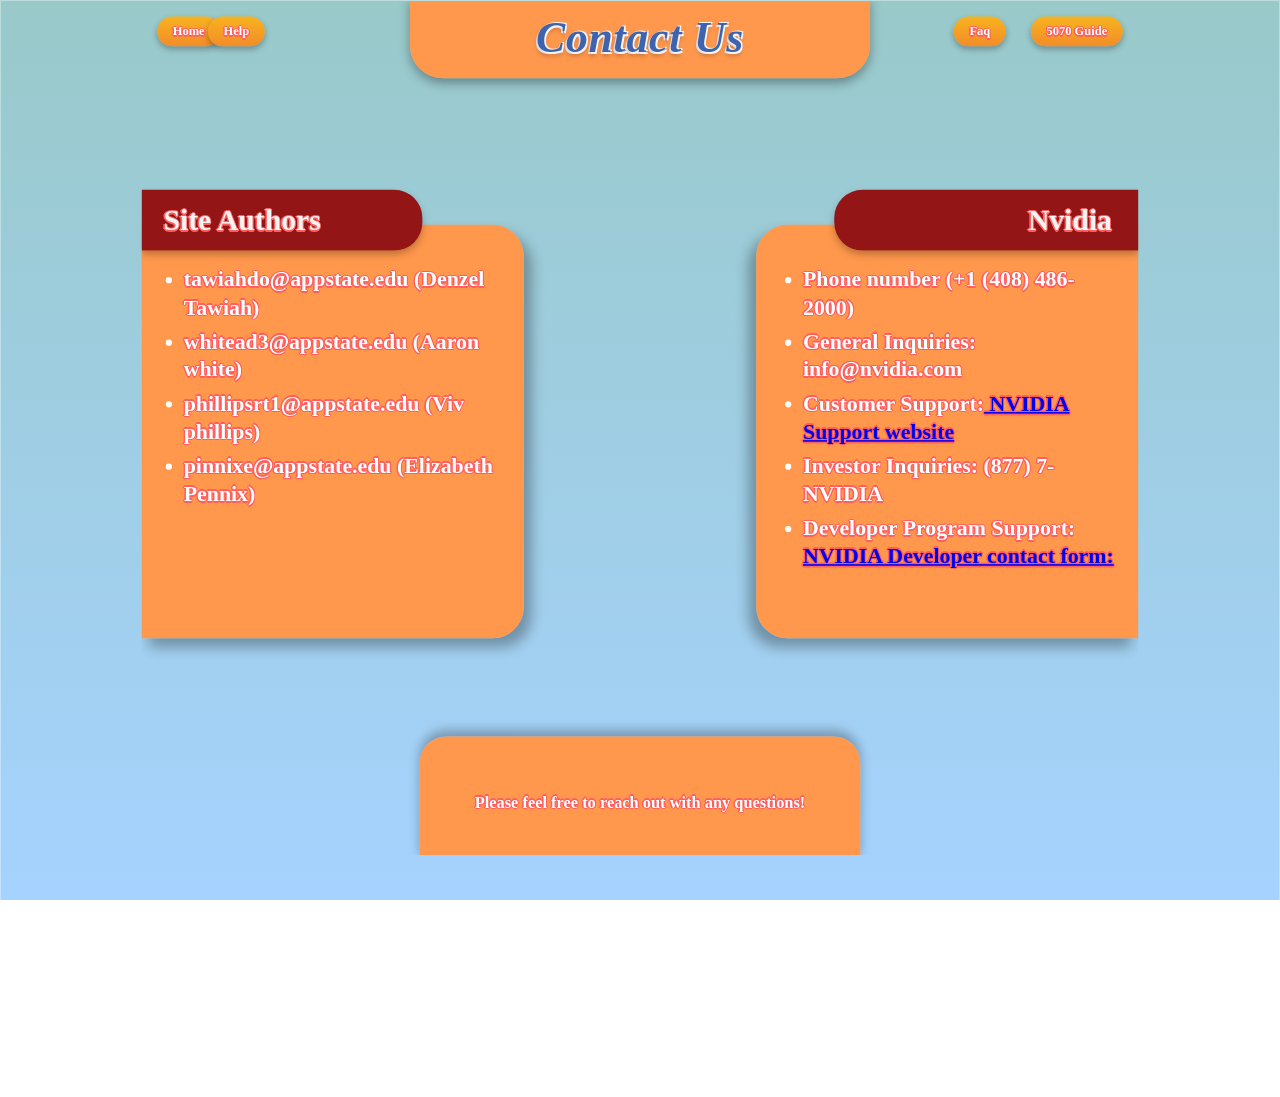
<file: contact.html>
<!DOCTYPE html>
<html lang="en">
    <head>
        <meta charset="UTF-8"/>
        <meta name="viewport" content="width=device-width, initial-scale=1.0"/>
        <title>Contact Us</title>
        <style>
            /* trying to get to match the browser the user is using*/
            *{
                box-sizing: border-box;
                margin: 0;
                padding: 0;
            }

            body
            /* make the actual web page and set its parameters */
            {
                font-family:Georgia, "Times New Roman", serif;
                min-height: 100vh;
                display: flex;
                justify-content: center;
                align-items: center;
                text-shadow:1px 0 #ff5e5e, -2px 0 #ff5e5e, 0 2px #ff5e5e, 0 -2px #ff5e5e,
             1px 1px #ff5e5e, -1px -1px #ff5e5e, 1px -1px #ff5e5e, -1px 1px #ff5e5e;
	

                /* NEW: full background image */
                background:
                linear-gradient(rgba(0,120,120,0.4), rgba(30,144,255,0.4)),
                url("https://www.hallmarknameplate.com/wp-content/uploads/2018/12/AdobeStock_4381957.jpeg");

                background-size: cover;
                background-position: center;
                background-repeat: no-repeat;
                background-attachment: fixed;

                border: 1px solid rgba( 255, 255, 255, 0.35);
            }

            /* color in that webpage and make the coordinate plane*/
            .poster
            {
                position: relative;
                width: 1333px;
                height: 1095px;

                /* REMOVED gradient, now transparent */
                background: transparent;

                overflow: hidden;
            }
            .nav-btn
            {
                position: absolute;
                top:20px;
                padding: 10px 20px;
                background: linear-gradient( to bottom, #f8b320, #f28c28);
                color: white;
                font-weight: 700;
                text-decoration: none;
                border-radius: 20px;
                box-shadow: 0 4px 8px rgba(0,0,0,0.3);
                z-index: 5;
                transition: 0.2s;

            }
            .nav-btn:hover
            {
                transform: scale(1.08);
                background: linear-gradient( to bottom, #ffb347, #ff8c00 );
            }
            .left-btn
            {
                left: 20px;
            }
            .right-btn
            {
                right: 20px;
            }
            
            .right-btn3
            {
                right: 20px;
            }
            .right-btn4
            {
                right: 170px;
            }
            .right-btn5
            {
                right: 1120px;
            }



            .top-title
            /* title page poster and styling of it :)*/
            {
                position:absolute;
                top: -6px;
                left: 50%;
                transform: translateX(-50%);
                width: 590px;
                height: 105px;
                border-radius: 0 0 42px 42px;
                background: linear-gradient( to bottom, #FF974C,#FF974C);
                display: flex;
                justify-content: center;
                align-items: center;
                box-shadow: 0 6px 14px rgba(0,0,0,0.35);
                z-index: 3;
            }

            .top-title h1
            /* sets the text styling for title box*/
            {
                font-size: 56px;
                line-height: 1;
                color: #3F63AD;
                font-style: italic;
                font-weight: 800;
                letter-spacing: 1px;
                text-shadow:
                0 0 0 #edebf4,
                2px 2px 0 #f5f5f9,
               -2px  2px 0 #dedee1,
                2px -2px 0 #f3f2f6,
                0 5px 6px rgba(0,0,0,0.25);
            }

            .section-label 
             /* creates label for both yellow headers on page */
            {
                position: absolute;
                width: 360px;
                height:78px;
                background: linear-gradient(to bottom, #931515, #931515);
                border-radius: 0 36px 36px 0;
                box-shadow: 0 5px 10px  rgba(0,0,0,0.25);
                display: flex;
                align-items: center;
                padding: 0 28px;
                z-index:3;
                
	
            }

            .section-label.right
             /* lettering and style for right side label */
            {
                right: 0;
                width: 390px;
                top: 242px;
                justify-content: flex-end;
                border-radius: 36px 0 0 36px;
                padding-right: 34px;
                text-shadow:1px 0 #ff5e5e, -2px 0 #ff5e5e, 0 2px #ff5e5e, 0 -2px #ff5e5e,
             1px 1px #ff5e5e, -1px -1px #ff5e5e, 1px -1px #ff5e5e, -1px 1px #ff5e5e;
	
            }

            .section-label.left
             /* positioning for left*/
            {
                left: 0;
                top: 242px;
                
            }

            .section-label h2
             /* text styling inside section labels */
            {
                font-size: 38px;
                color: #f4f4f4;
                font-weight: 700;
                text-shadow:
                1px 1px 0 #444,
               -1px 1px 0 #444,
                1px -1px 0 #444,
               -1px -1px 0 #444,
               0 3px 3px rgba(0,0,0,0.2);
               text-shadow:1px 0 #ff5e5e, -2px 0 #ff5e5e, 0 2px #ff5e5e, 0 -2px #ff5e5e,
             1px 1px #ff5e5e, -1px -1px #ff5e5e, 1px -1px #ff5e5e, -1px 1px #ff5e5e;
            }

            .card
             /* syling for red cards, still needs a bit of work to make pretty*/
            {
                position: absolute;
                background: linear-gradient(135deg,#FF974C, #FF974C 55%, #FF974C 100%);
                border-radius: 0 40px 40px 0;
                box-shadow: 10px 12px 16px rgba(0,0,0,0.3);
                color:#fff;
                z-index: 2;
                
            }

            .card.right
             /* right card positon */
            {
                right:0;
                border-radius: 40px 0 0 40px;
                box-shadow: -10px 12px 16px rgba(0,0,0,0.3);
                top: 287px;
                width: 490px;
                min-height: 530px;
                padding: 44px 28px 28px 34px;
            }

            .card.left
             /* left card postion*/
            {
                left:0;
                top: 287px;
                width: 490px;
                min-height: 530px;
                padding: 44px 34px 28px 28px;
            }

            .card ul
             /* list spacing inside cards */
            {
                list-style: disc;
                padding-left: 26px;
            }

            .card li
             /* card text style*/
            {
                font-size: 28px;
                line-height: 1.28;
                margin: 8px 0;
                font-weight: 700;
                text-shadow: 
                1px 1px 0 #444,
               -1px 1px 0 #444,
                1px -1px 0 #444,
               -1px -1px 0 #444,
               0 3px 3px rgba(0,0,0,0.35);
               text-shadow:1px 0 #ff5e5e, -2px 0 #ff5e5e, 0 2px #ff5e5e, 0 -2px #ff5e5e,
             1px 1px #ff5e5e, -1px -1px #ff5e5e, 1px -1px #ff5e5e, -1px 1px #ff5e5e;
	
            }

            .bottom-card
             /* bottom info box, took 3 human souls to implement*/
            {
                position: absolute;
                left: 50%;
                transform:  translateX(-50%);
                bottom: -8px;
                width: 565px;
                height: 160px;
                background: linear-gradient(135deg,#FF974C,#FF974C 55%, #FF974C 100%);
                border-radius: 34px 34px 0 0;
                box-shadow:0 -8px 14px rgba(0,0,0,0.28);
                display: flex;
                justify-content: center;
                align-items: center;
                padding: 18px 28px 10px;
            }
            
            .bottom-card p
             /* text inside bottom card */
            {
                max-width: 470px;
                text-align: center;
                font-size: 21px;
                line-height: 1.65;
                font-weight: 700;
                color: #fff;
            }
            
            @media (max-width:1400px)
             /* an attempt to scale down things on smaller screens, dosent really work to well */
            {
                body
                {
                    overflow: auto;
                }
                .poster
                {
                    transform-origin:top center;
                    transform:scale(0.78);
                }
            }
             /* all wrappers and banners etc*/
        </style>
    </head>

    <body>
        <div class="poster">
            <a href = "https://denzelta.github.io/Grand-Guide-2-Graphics/" class="nav-btn left-btn">Home</a>
            <a href = "https://denzelta.github.io/Grand-Guide-2-Graphics/userGuide.html" class="nav-btn right-btn3"> 5070 Guide</a>
            <a href = "https://denzelta.github.io/Grand-Guide-2-Graphics/faq%20(final).html" class="nav-btn right-btn4">Faq</a>
            <a href = "https://denzelta.github.io/Grand-Guide-2-Graphics/troubleshooting.html" class= "nav-btn right-btn5">Help</a>
            <div class="top-title">
                <h1>Contact Us</h1>
            </div>

            <div class="section-label left">
                <h2> Site Authors </h2>
            </div>

            <div class="card left">
                <ul>
                    <li> tawiahdo@appstate.edu (Denzel Tawiah)</li>
                    <li> whitead3@appstate.edu (Aaron white)</li>
                    <li> phillipsrt1@appstate.edu       (Viv phillips)</li>
                    <li> pinnixe@appstate.edu (Elizabeth Pennix)</li>
                </ul>
            </div>

            <div class="section-label right">
                <h2> Nvidia </h2>
            </div>

            <div class="card right">
                <ul>
                    <li> Phone number (+1 (408) 486-2000) </li>
                    <li> General Inquiries: info@nvidia.com</li>
                    <li> Customer Support:<a href="https://www.nvidia.com/en-us/support/ "target ="_blank"> NVIDIA Support website </a></li>
                    <li> Investor Inquiries: (877) 7-NVIDIA </li>  
                    <li> Developer Program Support:<a href="https://developer.nvidia.com/contact"target ="_blank"> NVIDIA Developer contact form: </a></li>  
                </ul>
            </div>

            <div class="bottom-card">
                <p>
                    Please feel free to reach out with any questions!
                </p>
            </div>
        </div>
    </body>
</html>
</file>
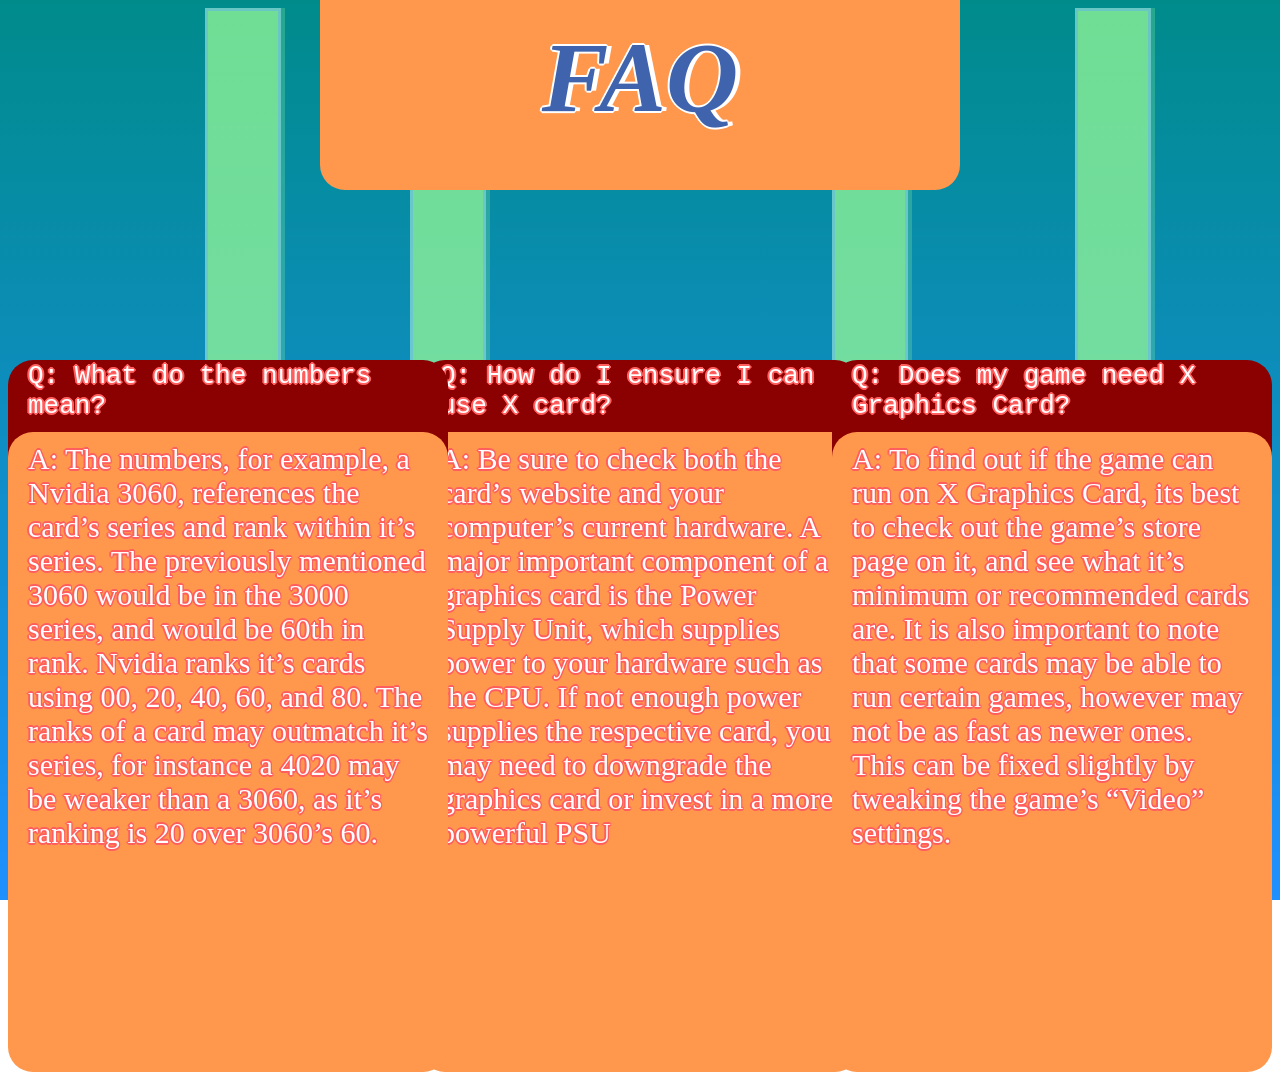
<file: faq (1).html>
<!DOCTYPE html>
<html>
<head>
	<meta name="viewport" content="width=device-width, initial-scale=1.0">
</head>
<style>
html {
	background: linear-gradient(to bottom, darkcyan, DodgerBlue);
	width: 100%;
	min-height: 100vh;
	margin: 0;
	padding: 0;
	background-attachment: fixed; 

}



.bck
{
	width:auto;
}
.p
{
	width: 70px;
	height: 100vh;
	border-style: solid;
	border-color:lightskyblue;
	position: absolute;
	background-image: url("https://www.hallmarknameplate.com/wp-content/uploads/2018/12/AdobeStock_4381957.jpeg");
	background-color: palegreen;
	background-blend-mode: multiply;
	opacity: .65;

}
.g
{
	width: 80px;
	height: 100vh;
	background: linear-gradient(to bottom, palegreen, lightgreen);
	position: absolute;
	opacity: .25;

}

#p1
{
	left:16%;
}

#p2
{
	left:32%;
}
#p3
{
	left:65%;
}
#p4
{
	left:84%;
}

.headingBox
{
	border-radius: 25px;
	padding: 20px;
	height: 250px;
	width: 600px;
	background-color:rgb(255, 151, 76);
	position:absolute;
	top: -100px;
	z-index:1;
}

.qBox
{
	border-radius: 25px;
	padding: 20px;
	height: 100px;
	width: 400px;
	background-color:darkred;
	position:absolute;
	top: 40%;
	z-index:1;
}

.aBox
{
	border-radius: 25px;
	padding: 20px;
	height: 600px;
	width: 400px;
	background-color:rgb(255, 151, 76);
	position:absolute;
	top: 48%;
	z-index:1;
}

.aStyle
{
	font-family:'Times New Roman', serif;
	font-size:30px;
	color:white;
	position: relative;
	top: -40px;
	text-shadow:1px 0 #ff5e5e, -2px 0 #ff5e5e, 0 2px #ff5e5e, 0 -2px #ff5e5e,
             1px 1px #ff5e5e, -1px -1px #ff5e5e, 1px -1px #ff5e5e, -1px 1px #ff5e5e;
	


}
.qStyle
{
	font-family:'Courier New', monospace;
	font-size:26px;
	color:white;
	position: relative;
	top: -45px;
	text-shadow:2px 0 #ff5e5e, -2px 0 #ff5e5e, 0 2px #ff5e5e, 0 -2px #ff5e5e,
             1px 1px #ff5e5e, -1px -1px #ff5e5e, 1px -1px #ff5e5e, -1px 1px #ff5e5e;
	
}

.headStyle
{
	font-family:'Garmond';
	font-size:100px;
	position:relative;
	font-weight:bold;
	font-style: italic;
	text-align: center;
	color:rgb(63, 99, 173);
	text-shadow:5px 0 #fff, -2px 0 #fff, 0 2px #fff, 0 -2px #fff,
               1px 1px #fff, -1px -1px #fff, 1px -1px #fff, -1px 1px #fff;

}

.mid
{
	display: flex;
	allign-items: center;
	justify-content: center;
	
}


.right
{

	display:flex;
	allign-items: right;
	justify-content: right;
	
}

</style>
</head>




<body>

<div class=bck> 
	<div class=mid>
		<div class=headingBox>
			<p class="headStyle">FAQ</p>
		</div>
		<div class=qBox>
			<p class="qStyle">Q: How do I ensure I can use
X card?</p> 
		</div>
		<div class="aBox">
			<p class="aStyle">A: Be sure to check both the card’s website and your computer’s current hardware. A major important component of a graphics card is the Power Supply Unit, which supplies power to your hardware such as the CPU. If not enough power supplies the respective card, you may need to downgrade the graphics card or invest in a more powerful PSU</p>
		</div>
	</div>

	<div class=left>
		<div class=qBox>
			<p class="qStyle">Q: What do the numbers mean?</p> 
		</div>
		<div class="aBox">
			<p class="aStyle">A: The numbers, for example, a Nvidia 3060, references the card’s series and rank within it’s series. The previously mentioned 3060 would be in the 3000 series, and would be 60th in rank. Nvidia ranks it’s cards using 00, 20, 40, 60, and 80. The ranks of a card may outmatch it’s series, for instance a 4020 may be weaker than a 3060, as it’s ranking is 20 over 3060’s 60.</p>
		</div>
	</div>

	<div class=right>
		<div class=qBox>
			<p class="qStyle">Q: Does my game need X Graphics Card?</p> 
		</div>
		<div class="aBox">
			<p class="aStyle">A: To find out if the game can run on X Graphics Card, its best to check out the game’s store page on it, and see what it’s minimum or recommended cards are. It is also important to note that some cards may be able to run certain games, however may not be as fast as newer ones. This can be fixed slightly by tweaking the game’s “Video” settings. </p>
		</div>



	<div>
		<div class=p id=p1></div>
		<div class=p id=p2></div>
		<div class=p id=p3></div>
		<div class=p id=p4></div>

		<div class=g id=p1></div>
		<div class=g id=p2></div>
		<div class=g id=p3></div>
		<div class=g id=p4></div>
	</div>
</div>



</body>

</html>
</file>
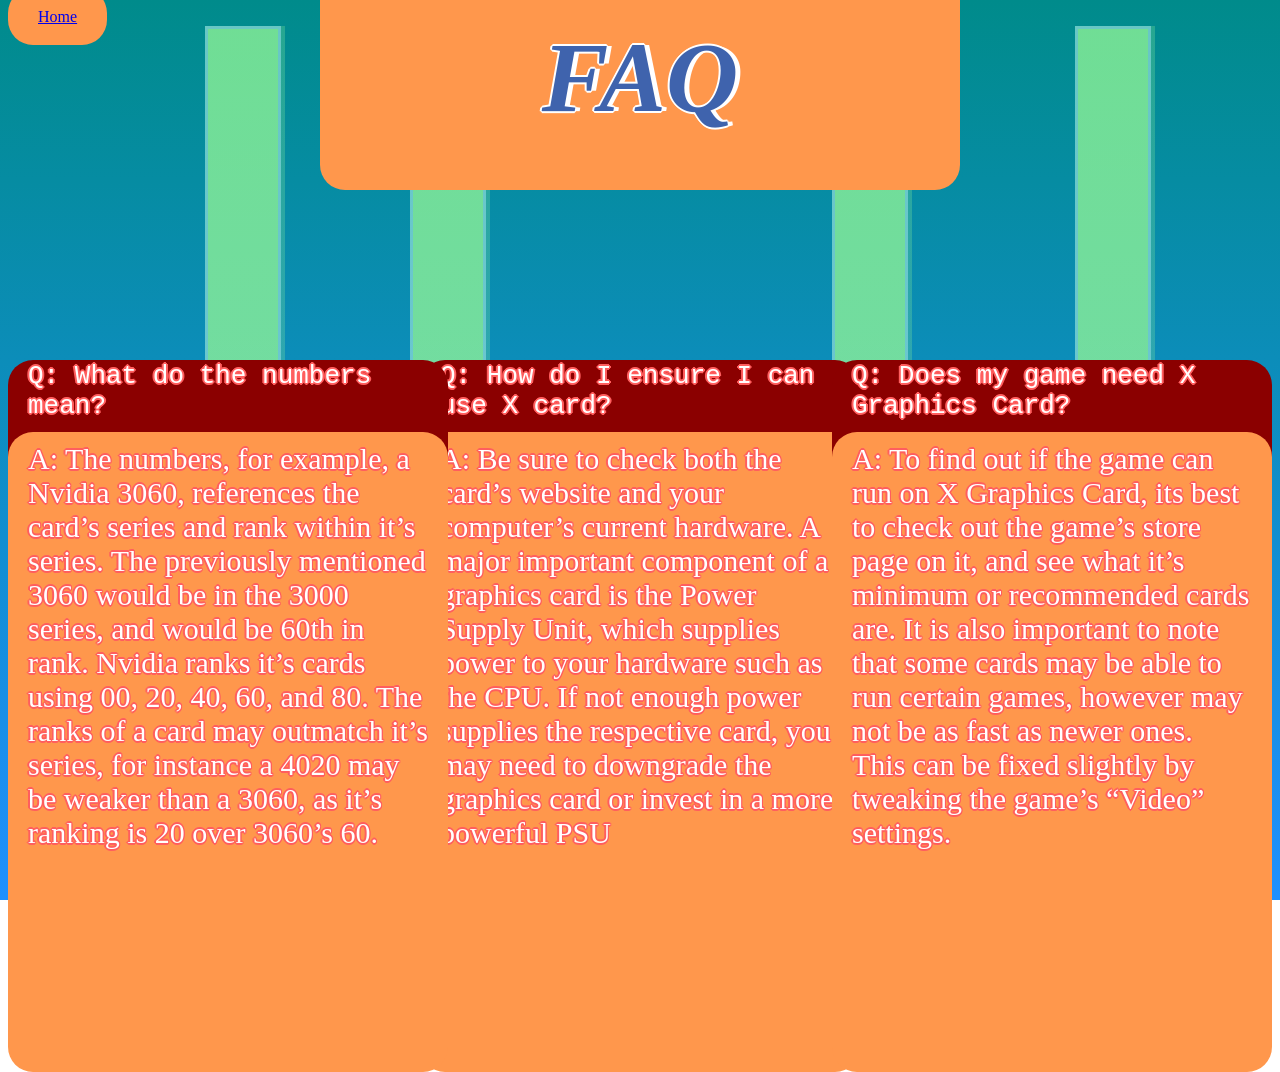
<file: faq (final).html>
<!DOCTYPE html>
<html>
<head>
	<meta name="viewport" content="width=device-width, initial-scale=1.0">
</head>
<style>
html {
	background: linear-gradient(to bottom, darkcyan, DodgerBlue);
	width: 100%;
	min-height: 100vh;
	margin: 0;
	padding: 0;
	background-attachment: fixed; 

}



.bck
{
	width:auto;
}
.p
{
	width: 70px;
	height: 100vh;
	border-style: solid;
	border-color:lightskyblue;
	position: absolute;
	background-image: url("https://www.hallmarknameplate.com/wp-content/uploads/2018/12/AdobeStock_4381957.jpeg");
	background-color: palegreen;
	background-blend-mode: multiply;
	opacity: .65;

}
.g
{
	width: 80px;
	height: 100vh;
	background: linear-gradient(to bottom, palegreen, lightgreen);
	position: absolute;
	opacity: .25;

}

#p1
{
	left:16%;
}

#p2
{
	left:32%;
}
#p3
{
	left:65%;
}
#p4
{
	left:84%;
}

.headingBox
{
	border-radius: 25px;
	padding: 20px;
	height: 250px;
	width: 600px;
	background-color:rgb(255, 151, 76);
	position:absolute;
	top: -100px;
	z-index:1;
}

.nav-btn
{
	position: abosolute;
	top:20px;
	padding:20px 30px;
	background-color:rgb(255, 151, 76);
	border-radius: 25px;
}

.qBox
{
	border-radius: 25px;
	padding: 20px;
	height: 100px;
	width: 400px;
	background-color:darkred;
	position:absolute;
	top: 40%;
	z-index:1;
}

.aBox
{
	border-radius: 25px;
	padding: 20px;
	height: 600px;
	width: 400px;
	background-color:rgb(255, 151, 76);
	position:absolute;
	top: 48%;
	z-index:1;
}

.aStyle
{
	font-family:'Times New Roman', serif;
	font-size:30px;
	color:white;
	position: relative;
	top: -40px;
	text-shadow:1px 0 #ff5e5e, -2px 0 #ff5e5e, 0 2px #ff5e5e, 0 -2px #ff5e5e,
             1px 1px #ff5e5e, -1px -1px #ff5e5e, 1px -1px #ff5e5e, -1px 1px #ff5e5e;
	


}
.qStyle
{
	font-family:'Courier New', monospace;
	font-size:26px;
	color:white;
	position: relative;
	top: -45px;
	text-shadow:2px 0 #ff5e5e, -2px 0 #ff5e5e, 0 2px #ff5e5e, 0 -2px #ff5e5e,
             1px 1px #ff5e5e, -1px -1px #ff5e5e, 1px -1px #ff5e5e, -1px 1px #ff5e5e;
	
}

.headStyle
{
	font-family:'Garmond';
	font-size:100px;
	position:relative;
	font-weight:bold;
	font-style: italic;
	text-align: center;
	color:rgb(63, 99, 173);
	text-shadow:5px 0 #fff, -2px 0 #fff, 0 2px #fff, 0 -2px #fff,
               1px 1px #fff, -1px -1px #fff, 1px -1px #fff, -1px 1px #fff;

}

.mid
{
	display: flex;
	allign-items: center;
	justify-content: center;
	
}


.right
{

	display:flex;
	allign-items: right;
	justify-content: right;
	
}

</style>
</head>




<body>

<div class=bck> 
	<a href = "https://denzelta.github.io/Grand-Guide-2-Graphics/" class="nav-btn left-btn">Home</a>
	<div class=mid>
		<div class=headingBox>
			<p class="headStyle">FAQ</p>
		</div>
		<div class=qBox>
			<p class="qStyle">Q: How do I ensure I can use
X card?</p> 
		</div>
		<div class="aBox">
			<p class="aStyle">A: Be sure to check both the card’s website and your computer’s current hardware. A major important component of a graphics card is the Power Supply Unit, which supplies power to your hardware such as the CPU. If not enough power supplies the respective card, you may need to downgrade the graphics card or invest in a more powerful PSU</p>
		</div>
	</div>

	<div class=left>
		<div class=qBox>
			<p class="qStyle">Q: What do the numbers mean?</p> 
		</div>
		<div class="aBox">
			<p class="aStyle">A: The numbers, for example, a Nvidia 3060, references the card’s series and rank within it’s series. The previously mentioned 3060 would be in the 3000 series, and would be 60th in rank. Nvidia ranks it’s cards using 00, 20, 40, 60, and 80. The ranks of a card may outmatch it’s series, for instance a 4020 may be weaker than a 3060, as it’s ranking is 20 over 3060’s 60.</p>
		</div>
	</div>

	<div class=right>
		<div class=qBox>
			<p class="qStyle">Q: Does my game need X Graphics Card?</p> 
		</div>
		<div class="aBox">
			<p class="aStyle">A: To find out if the game can run on X Graphics Card, its best to check out the game’s store page on it, and see what it’s minimum or recommended cards are. It is also important to note that some cards may be able to run certain games, however may not be as fast as newer ones. This can be fixed slightly by tweaking the game’s “Video” settings. </p>
		</div>



	<div>
		<div class=p id=p1></div>
		<div class=p id=p2></div>
		<div class=p id=p3></div>
		<div class=p id=p4></div>

		<div class=g id=p1></div>
		<div class=g id=p2></div>
		<div class=g id=p3></div>
		<div class=g id=p4></div>
	</div>
</div>



</body>

</html>
</file>
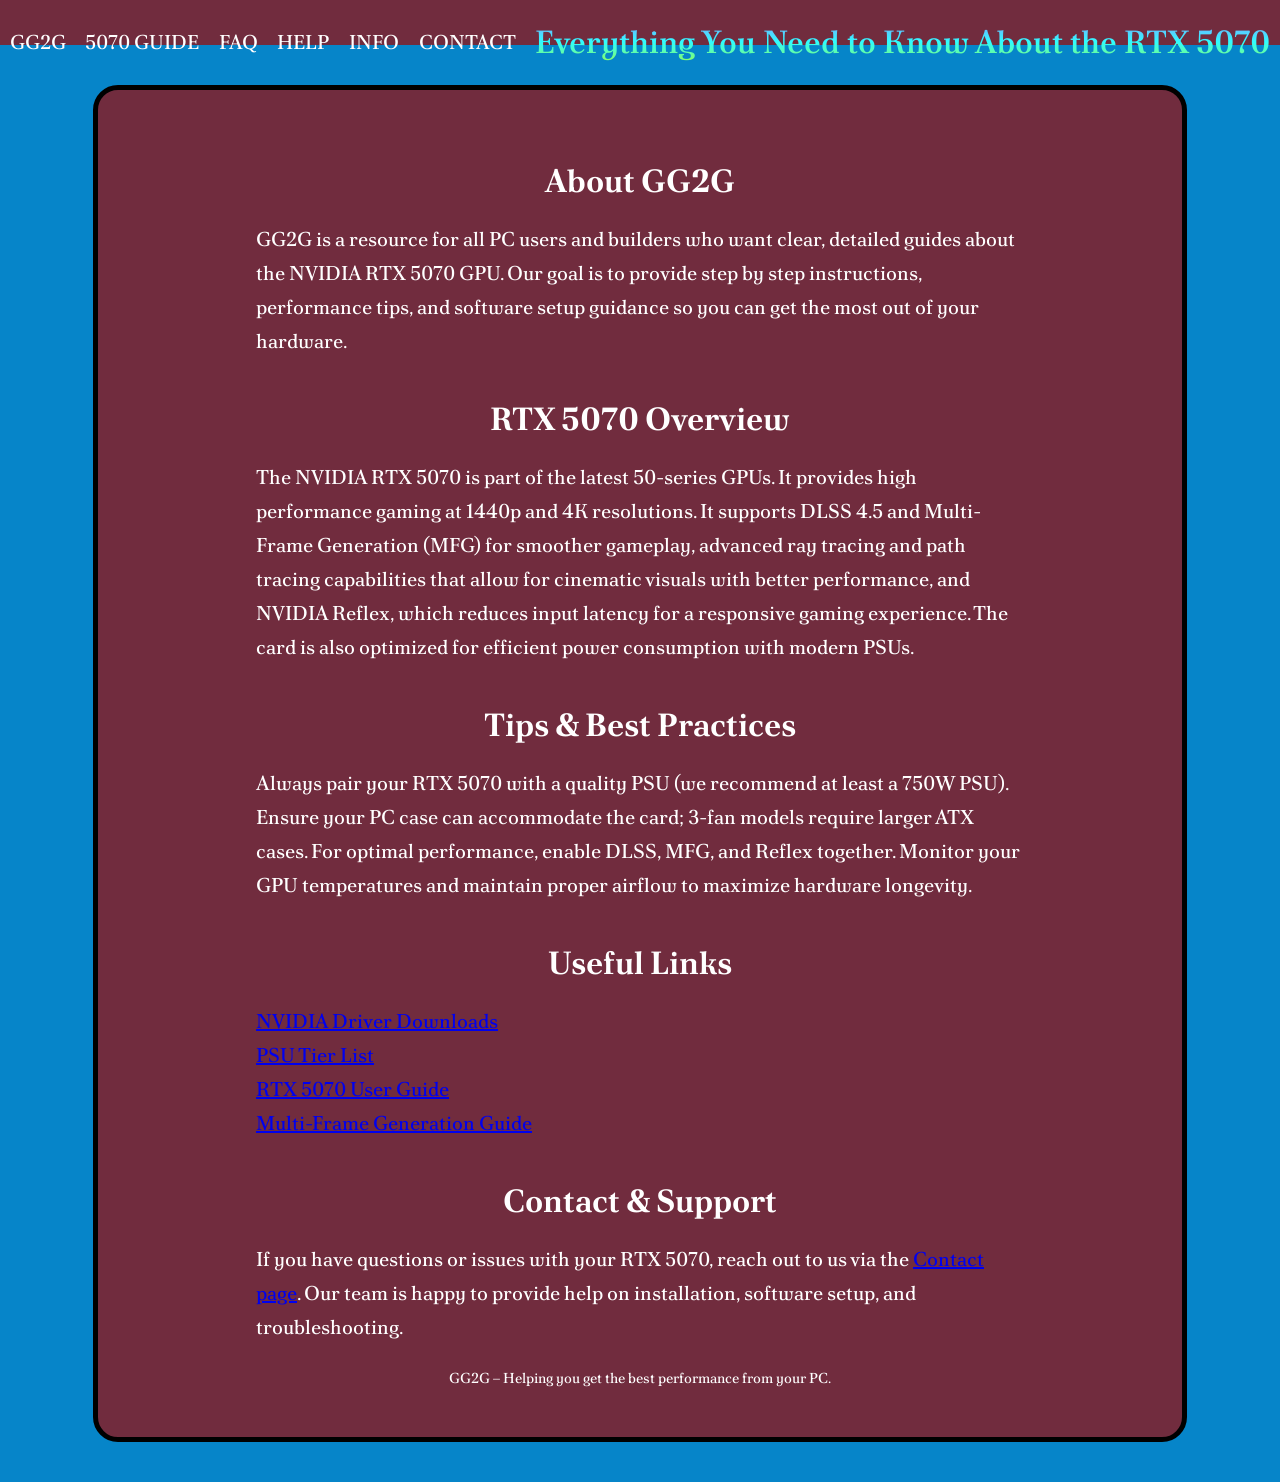
<file: info.html>
<!DOCTYPE html>
<html lang="en-US">

<head>
  <title>G2GG - Info</title>
  <meta charset="UTF-8">
  <meta name="viewport" content="width=device-width, initial-scale=1.0">
  <meta name="description" content="RTX 5070 Info Page">

  <!-- Fonts -->
  <link rel="preconnect" href="https://fonts.googleapis.com">
  <link rel="preconnect" href="https://fonts.gstatic.com" crossorigin>
  <link href="https://fonts.googleapis.com/css2?family=Lora&display=swap" rel="stylesheet">
  <link href="https://fonts.googleapis.com/css2?family=Poltawski+Nowy&display=swap" rel="stylesheet">

  <link href="guideStyle.css" rel="stylesheet" />
</head>

<body>

<!-- Header / Navigation -->
<div class="menu">
  <a class="menuPage" href="index.html">GG2G</a>
  <a class="menuPage" href="userGuide.html">5070 GUIDE</a>
  <a class="menuPage" href="faq%20(final).html">FAQ</a>
  <a class="menuPage" href="troubleshooting.html">HELP</a>
  <a class="curPage" href="info.html">INFO</a>
  <a class="menuPage" href="contact.html">CONTACT</a>

  <h1 class="desc">Everything You Need to Know About the RTX 5070</h1>
</div>

<!-- Main Content -->
<div class="article">

  <!-- About the Site -->
  <h2 class="Title">About GG2G</h2>
  <p class="text">
    GG2G is a resource for all PC users and builders who want clear, detailed guides about the NVIDIA RTX 5070 GPU. Our goal is to provide step by step instructions, performance tips, and software setup guidance so you can get the most out of your hardware.
  </p>

  <!-- RTX 5070 Overview -->
  <h2 class="Title">RTX 5070 Overview</h2>
  <p class="text">
    The NVIDIA RTX 5070 is part of the latest 50-series GPUs. It provides high performance gaming at 1440p and 4K resolutions. It supports DLSS 4.5 and Multi-Frame Generation (MFG) for smoother gameplay, advanced ray tracing and path tracing capabilities that allow for cinematic visuals with better performance, and NVIDIA Reflex, which reduces input latency for a responsive gaming experience. The card is also optimized for efficient power consumption with modern PSUs.
  </p>

  <!-- Tips & Best Practices -->
  <h2 class="Title">Tips & Best Practices</h2>
  <p class="text">
    Always pair your RTX 5070 with a quality PSU (we recommend at least a 750W PSU). Ensure your PC case can accommodate the card; 3-fan models require larger ATX cases. For optimal performance, enable DLSS, MFG, and Reflex together. Monitor your GPU temperatures and maintain proper airflow to maximize hardware longevity.
  </p>

  <!-- Useful Links -->
  <h2 class="Title">Useful Links</h2>
  <p class="text">
    <a href="https://www.nvidia.com/en-us/drivers/" target="_blank">NVIDIA Driver Downloads</a>
    <br>
    <a href="https://docs.google.com/spreadsheets/d/1akCHL7Vhzk_EhrpIGkz8zTEvYfLDcaSpZRB6Xt6JWkc/edit?gid=1719706335#gid=1719706335" target="_blank">PSU Tier List</a>
    <br>
     <a href="userGuide.html">RTX 5070 User Guide</a>
    <br>
    <a href="software pages/mfg.html">Multi-Frame Generation Guide</a>
  </p>

  <!-- Contact & Support -->
  <h2 class="Title">Contact & Support</h2>
  <p class="text">
    If you have questions or issues with your RTX 5070, reach out to us via the <a href="contact.html">Contact page</a>. Our team is happy to provide help on installation, software setup, and troubleshooting.
  </p>

  <p class="caption">
    GG2G – Helping you get the best performance from your PC.
  </p>

</div>

</body>
</html>
</file>
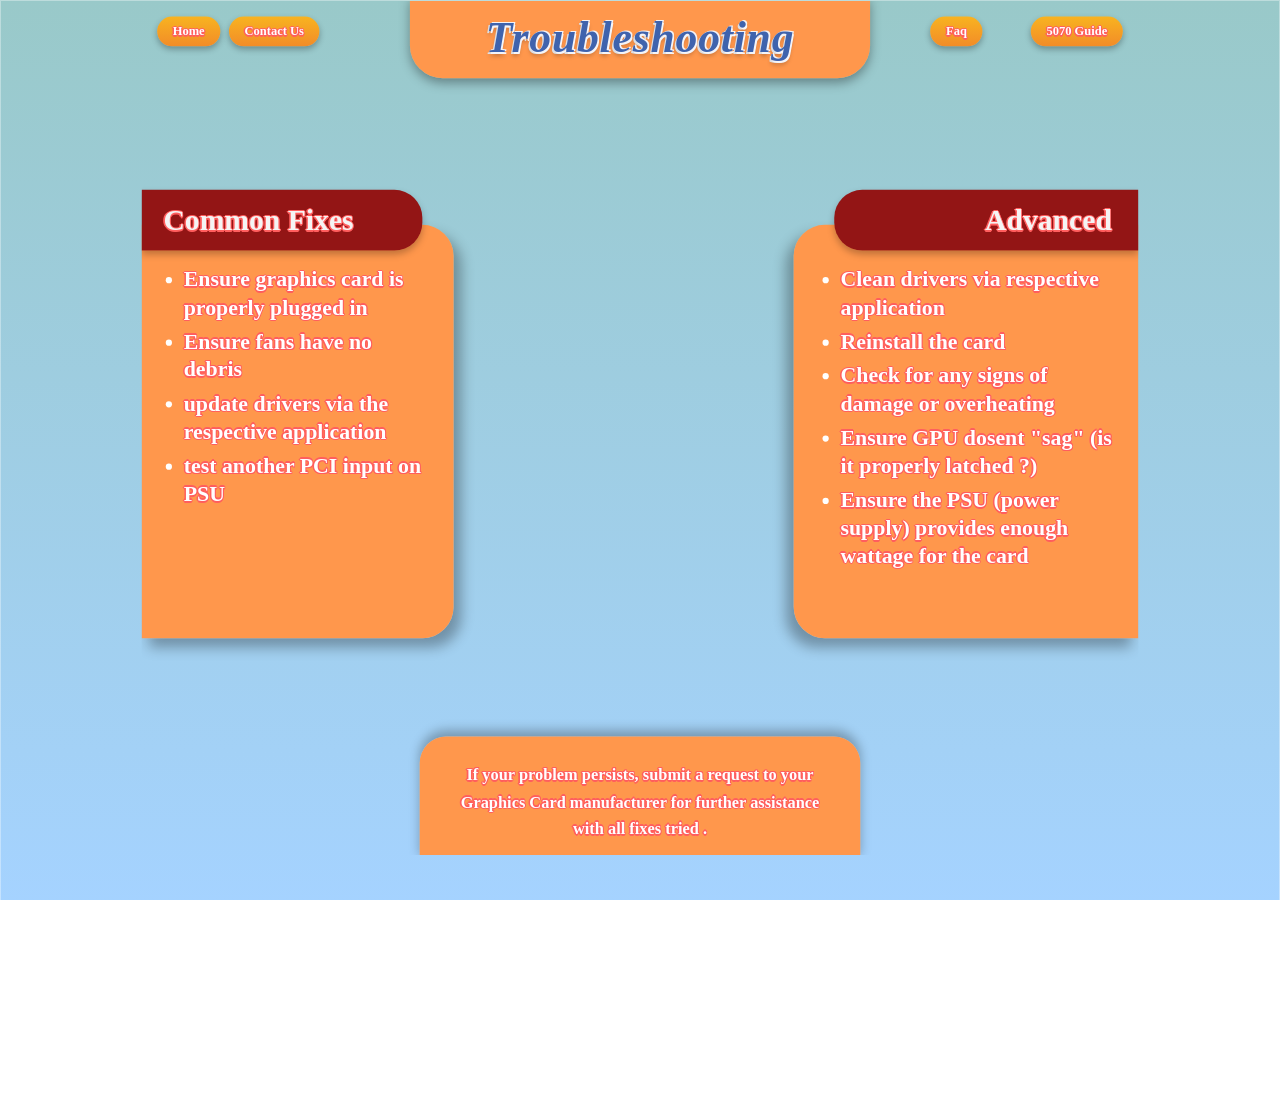
<file: troubleshooting.html>
<!DOCTYPE html>
<html lang="en">
    <head>
        <meta charset="UTF-8"/>
        <meta name="viewport" content="width=device-width, initial-scale=1.0"/>
        <title>Troubleshooting</title>
        <style>
            /* trying to get to match the browser the user is using*/
            *{
                box-sizing: border-box;
                margin: 0;
                padding: 0;
            }

            body
            /* make the actual web page and set its parameters */
            {
                font-family:Georgia, "Times New Roman", serif;
                min-height: 100vh;
                display: flex;
                justify-content: center;
                align-items: center;
                text-shadow:1px 0 #ff5e5e, -2px 0 #ff5e5e, 0 2px #ff5e5e, 0 -2px #ff5e5e,
             1px 1px #ff5e5e, -1px -1px #ff5e5e, 1px -1px #ff5e5e, -1px 1px #ff5e5e;
	

                /* NEW: full background image */
                background:
                linear-gradient(rgba(0,120,120,0.4), rgba(30,144,255,0.4)),
                url("https://www.hallmarknameplate.com/wp-content/uploads/2018/12/AdobeStock_4381957.jpeg");

                background-size: cover;
                background-position: center;
                background-repeat: no-repeat;
                background-attachment: fixed;

                border: 1px solid rgba( 255, 255, 255, 0.35);
            }

            /* color in that webpage and make the coordinate plane*/
            .poster
            {
                position: relative;
                width: 1333px;
                height: 1095px;

                /* REMOVED gradient, now transparent */
                background: transparent;

                overflow: hidden;
            }
            .nav-btn
            {
                position: absolute;
                top:20px;
                padding: 10px 20px;
                background: linear-gradient( to bottom, #f8b320, #f28c28);
                color: white;
                font-weight: 700;
                text-decoration: none;
                border-radius: 20px;
                box-shadow: 0 4px 8px rgba(0,0,0,0.3);
                z-index: 5;
                transition: 0.2s;

            }
            .nav-btn:hover
            {
                transform: scale(1.08);
                background: linear-gradient( to bottom, #ffb347, #ff8c00 );
            }
            .left-btn
            {
                left: 20px;
            }
            .right-btn
            {
                right: 20px;
            }
           
            .right-btn3
            {
                right: 20px;
            }
            .right-btn4
            {
                right: 200px;
            }
            .right-btn5
            {
                right: 1050px;
            }



            .top-title
            /* title page poster and styling of it :)*/
            {
                position:absolute;
                top: -6px;
                left: 50%;
                transform: translateX(-50%);
                width: 590px;
                height: 105px;
                border-radius: 0 0 42px 42px;
                background: linear-gradient( to bottom, #FF974C,#FF974C);
                display: flex;
                justify-content: center;
                align-items: center;
                box-shadow: 0 6px 14px rgba(0,0,0,0.35);
                z-index: 3;
            }

            .top-title h1
            /* sets the text styling for title box*/
            {
                font-size: 56px;
                line-height: 1;
                color: #3F63AD;
                font-style: italic;
                font-weight: 800;
                letter-spacing: 1px;
                text-shadow:
                0 0 0 #edebf4,
                2px 2px 0 #f5f5f9,
               -2px  2px 0 #dedee1,
                2px -2px 0 #f3f2f6,
                0 5px 6px rgba(0,0,0,0.25);
            }

            .section-label 
             /* creates label for both yellow headers on page */
            {
                position: absolute;
                width: 360px;
                height:78px;
                background: linear-gradient(to bottom, #931515, #931515);
                border-radius: 0 36px 36px 0;
                box-shadow: 0 5px 10px  rgba(0,0,0,0.25);
                display: flex;
                align-items: center;
                padding: 0 28px;
                z-index:3;
                
	
            }

            .section-label.right
             /* lettering and style for right side label */
            {
                right: 0;
                width: 390px;
                top: 242px;
                justify-content: flex-end;
                border-radius: 36px 0 0 36px;
                padding-right: 34px;
                text-shadow:1px 0 #ff5e5e, -2px 0 #ff5e5e, 0 2px #ff5e5e, 0 -2px #ff5e5e,
             1px 1px #ff5e5e, -1px -1px #ff5e5e, 1px -1px #ff5e5e, -1px 1px #ff5e5e;
	
            }

            .section-label.left
             /* positioning for left*/
            {
                left: 0;
                top: 242px;
            }

            .section-label h2
             /* text styling inside section labels */
            {
                font-size: 38px;
                color: #f4f4f4;
                font-weight: 700;
                text-shadow:
                1px 1px 0 #444,
               -1px 1px 0 #444,
                1px -1px 0 #444,
               -1px -1px 0 #444,
               0 3px 3px rgba(0,0,0,0.2);
               text-shadow:1px 0 #ff5e5e, -2px 0 #ff5e5e, 0 2px #ff5e5e, 0 -2px #ff5e5e,
             1px 1px #ff5e5e, -1px -1px #ff5e5e, 1px -1px #ff5e5e, -1px 1px #ff5e5e;
            }

            .card
             /* syling for red cards, still needs a bit of work to make pretty*/
            {
                position: absolute;
                background: linear-gradient(135deg,#FF974C, #FF974C 55%, #FF974C 100%);
                border-radius: 0 40px 40px 0;
                box-shadow: 10px 12px 16px rgba(0,0,0,0.3);
                color:#fff;
                z-index: 2;
                
            }

            .card.right
             /* right card positon */
            {
                right:0;
                border-radius: 40px 0 0 40px;
                box-shadow: -10px 12px 16px rgba(0,0,0,0.3);
                top: 287px;
                width: 442px;
                min-height: 530px;
                padding: 44px 28px 28px 34px;
            }

            .card.left
             /* left card postion*/
            {
                left:0;
                top: 287px;
                width: 400px;
                min-height: 530px;
                padding: 44px 34px 28px 28px;
            }

            .card ul
             /* list spacing inside cards */
            {
                list-style: disc;
                padding-left: 26px;
            }

            .card li
             /* card text style*/
            {
                font-size: 28px;
                line-height: 1.28;
                margin: 8px 0;
                font-weight: 700;
                text-shadow: 
                1px 1px 0 #444,
               -1px 1px 0 #444,
                1px -1px 0 #444,
               -1px -1px 0 #444,
               0 3px 3px rgba(0,0,0,0.35);
               text-shadow:1px 0 #ff5e5e, -2px 0 #ff5e5e, 0 2px #ff5e5e, 0 -2px #ff5e5e,
             1px 1px #ff5e5e, -1px -1px #ff5e5e, 1px -1px #ff5e5e, -1px 1px #ff5e5e;
	
            }

            .bottom-card
             /* bottom info box, took 3 human souls to implement*/
            {
                position: absolute;
                left: 50%;
                transform:  translateX(-50%);
                bottom: -8px;
                width: 565px;
                height: 160px;
                background: linear-gradient(135deg,#FF974C,#FF974C 55%, #FF974C 100%);
                border-radius: 34px 34px 0 0;
                box-shadow:0 -8px 14px rgba(0,0,0,0.28);
                display: flex;
                justify-content: center;
                align-items: center;
                padding: 18px 28px 10px;
            }
            
            .bottom-card p
             /* text inside bottom card */
            {
                max-width: 470px;
                text-align: center;
                font-size: 21px;
                line-height: 1.65;
                font-weight: 700;
                color: #fff;
            }
            
            @media (max-width:1400px)
             /* an attempt to scale down things on smaller screens, dosent really work to well */
            {
                body
                {
                    overflow: auto;
                }
                .poster
                {
                    transform-origin:top center;
                    transform:scale(0.78);
                }
            }
             /* all wrappers and banners etc*/
        </style>
    </head>

    <body>
        <div class="poster">
            <a href = "https://denzelta.github.io/Grand-Guide-2-Graphics/" class="nav-btn left-btn">Home</a>
            <a href = "https://denzelta.github.io/Grand-Guide-2-Graphics/userGuide.html" class="nav-btn right-btn3"> 5070 Guide</a>
            <a href = "https://denzelta.github.io/Grand-Guide-2-Graphics/faq%20(final).html" class="nav-btn right-btn4">Faq</a>
            <a href = "https://denzelta.github.io/Grand-Guide-2-Graphics/contact.html" class= "nav-btn right-btn5">Contact Us</a>
            <div class="top-title">
                <h1>Troubleshooting</h1>
            </div>

            <div class="section-label left">
                <h2> Common Fixes </h2>
            </div>

            <div class="card left">
                <ul>
                    <li> Ensure graphics card is properly plugged in</li>
                    <li> Ensure fans have no debris</li>
                    <li> update drivers via the respective application</li>
                    <li> test another PCI input on PSU</li>
                </ul>
            </div>

            <div class="section-label right">
                <h2>Advanced</h2>
            </div>

            <div class="card right">
                <ul>
                    <li> Clean drivers via respective application </li>
                    <li> Reinstall the card</li>
                    <li> Check for any signs of damage or overheating</li>
                    <li> Ensure GPU dosent "sag" (is it properly latched ?) </li>  
                    <li> Ensure the PSU (power supply) provides enough wattage for the card  </li>  
                </ul>
            </div>

            <div class="bottom-card">
                <p>
                    If your problem persists, submit a request to your Graphics Card manufacturer for further assistance with all fixes tried .
                </p>
            </div>
        </div>
    </body>
</html>
</file>
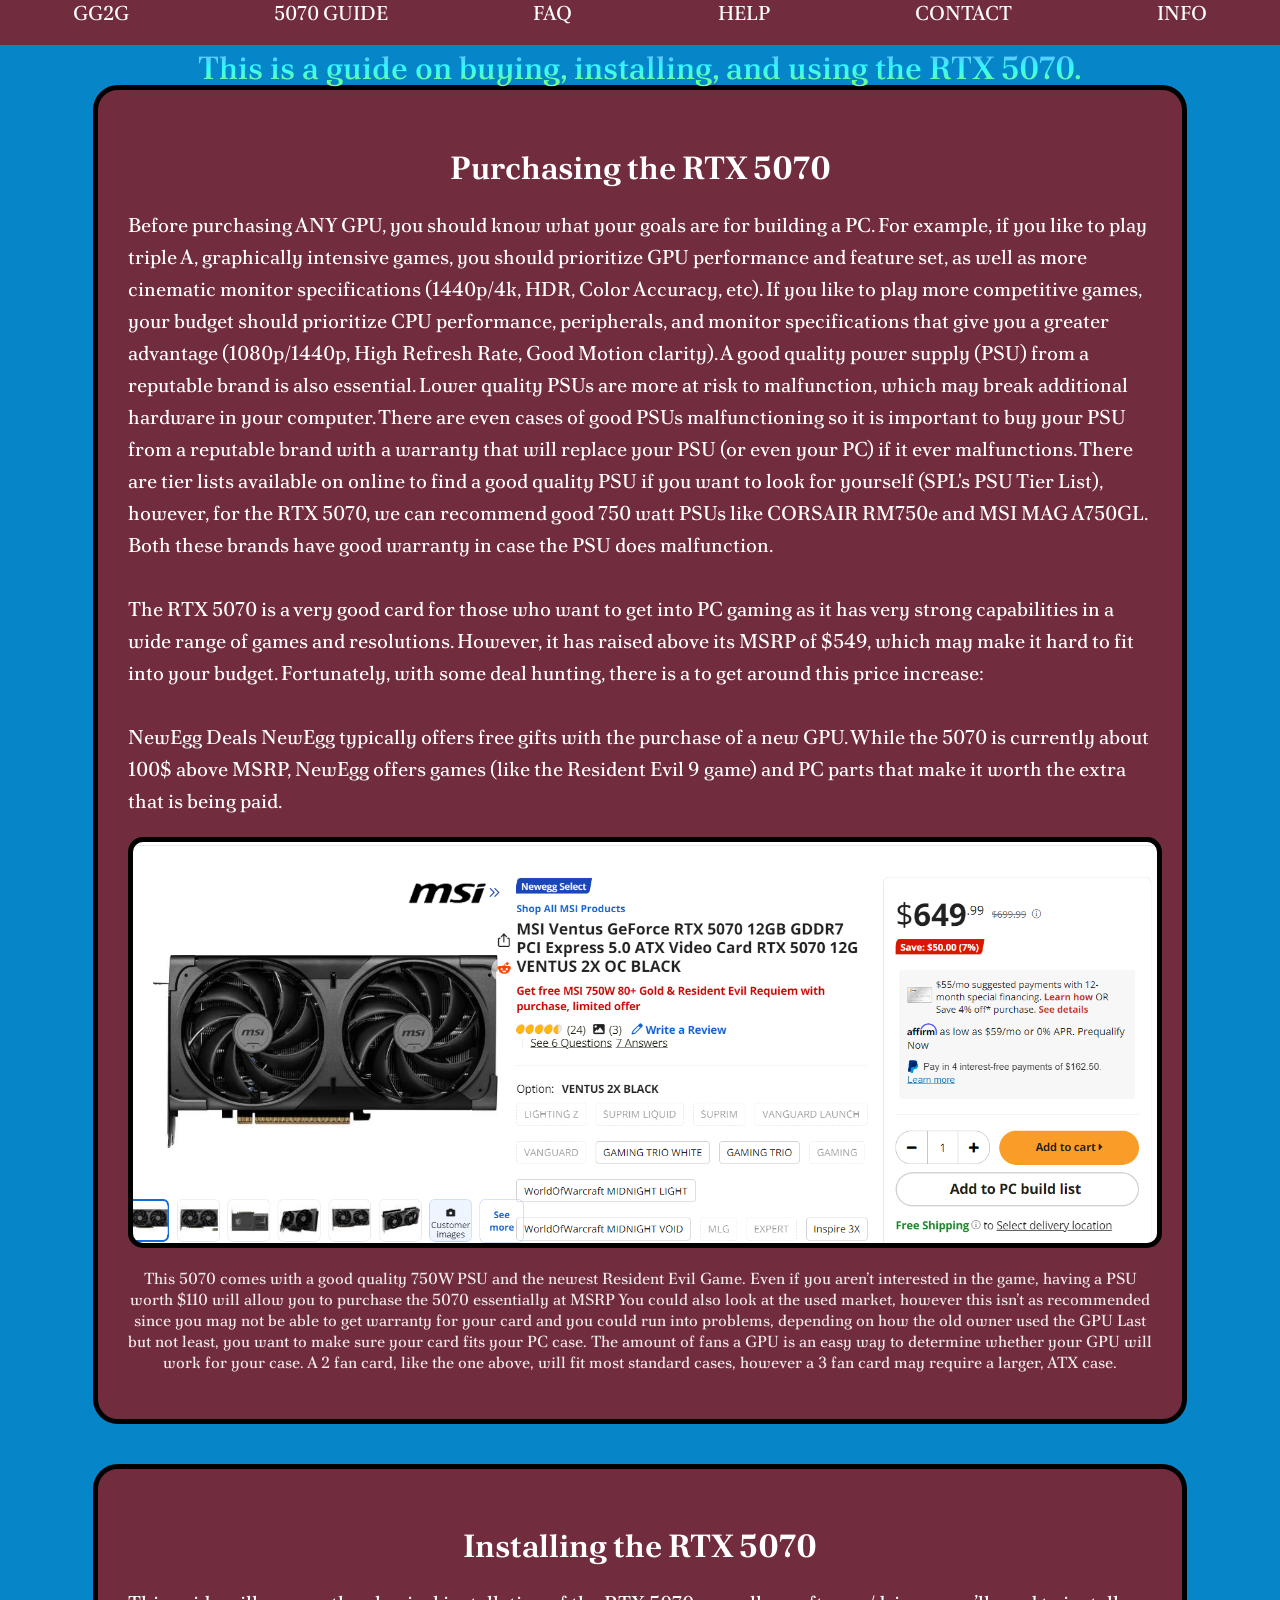
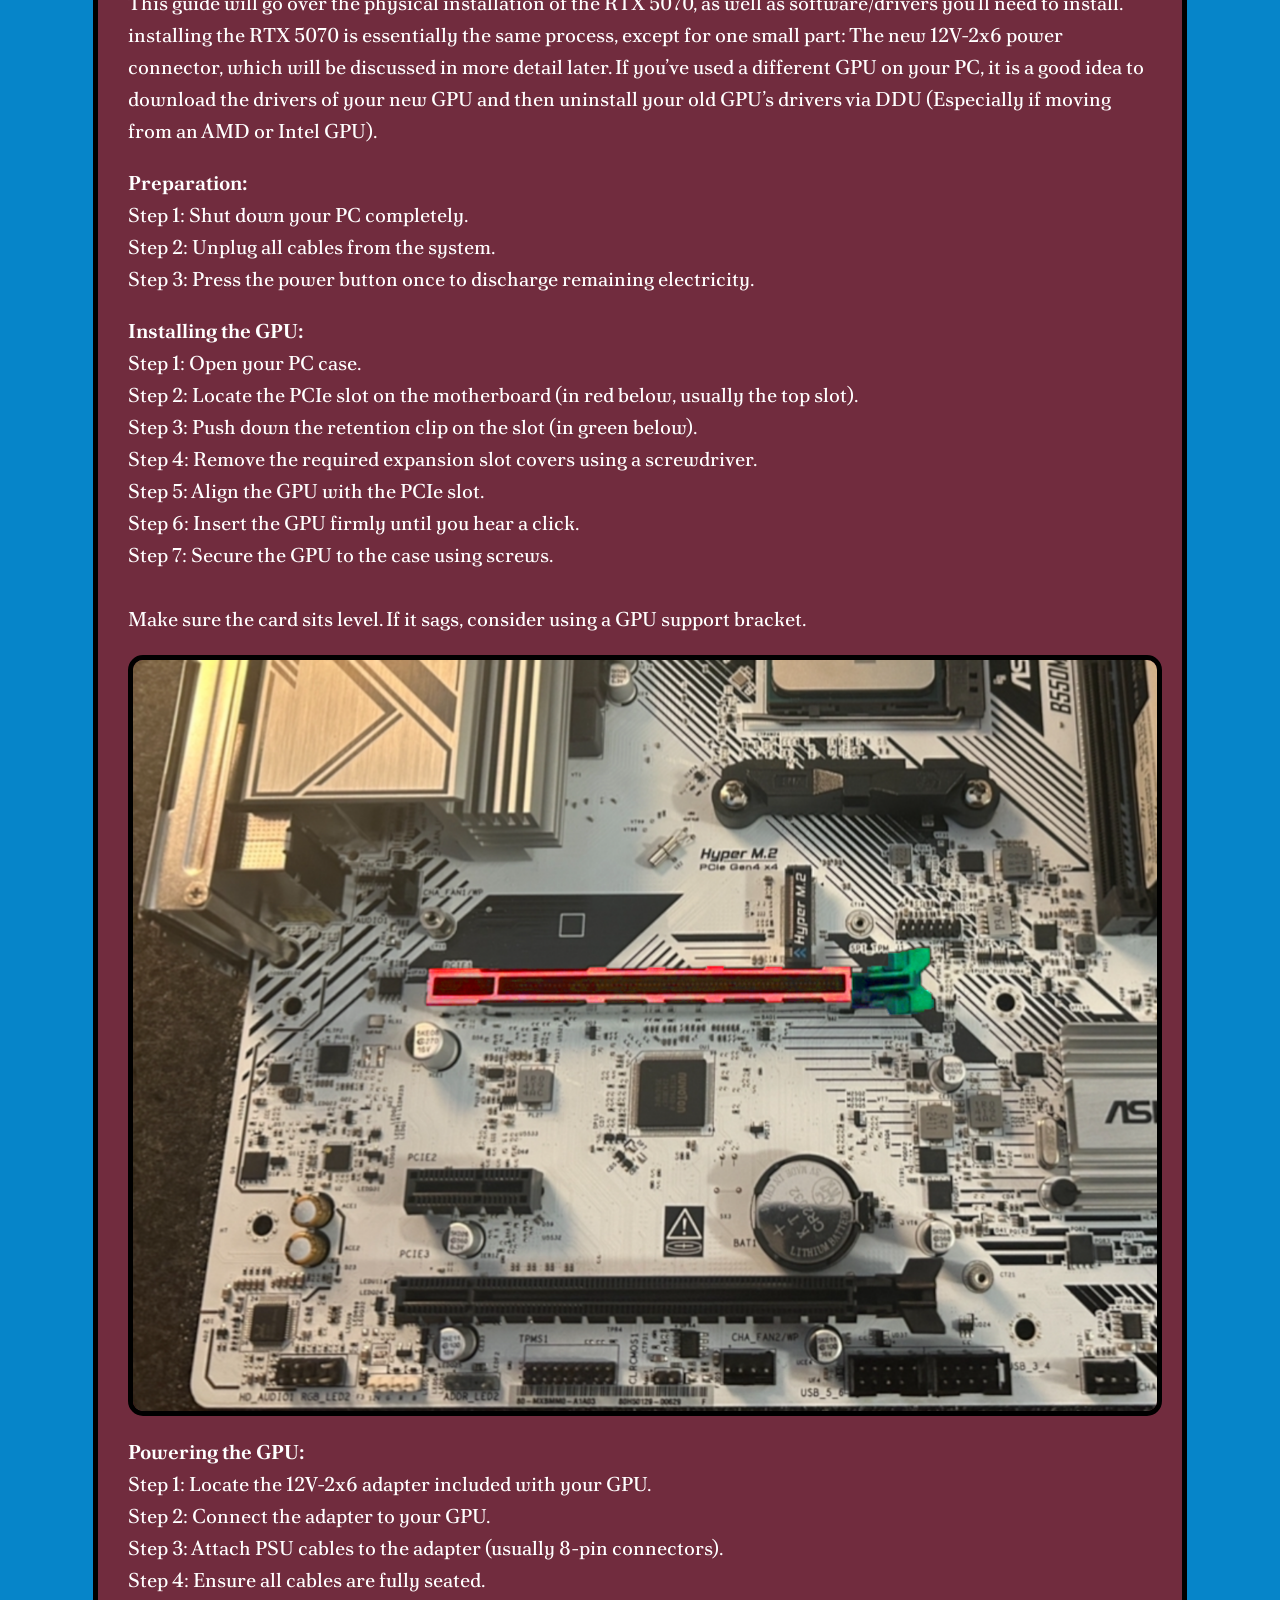
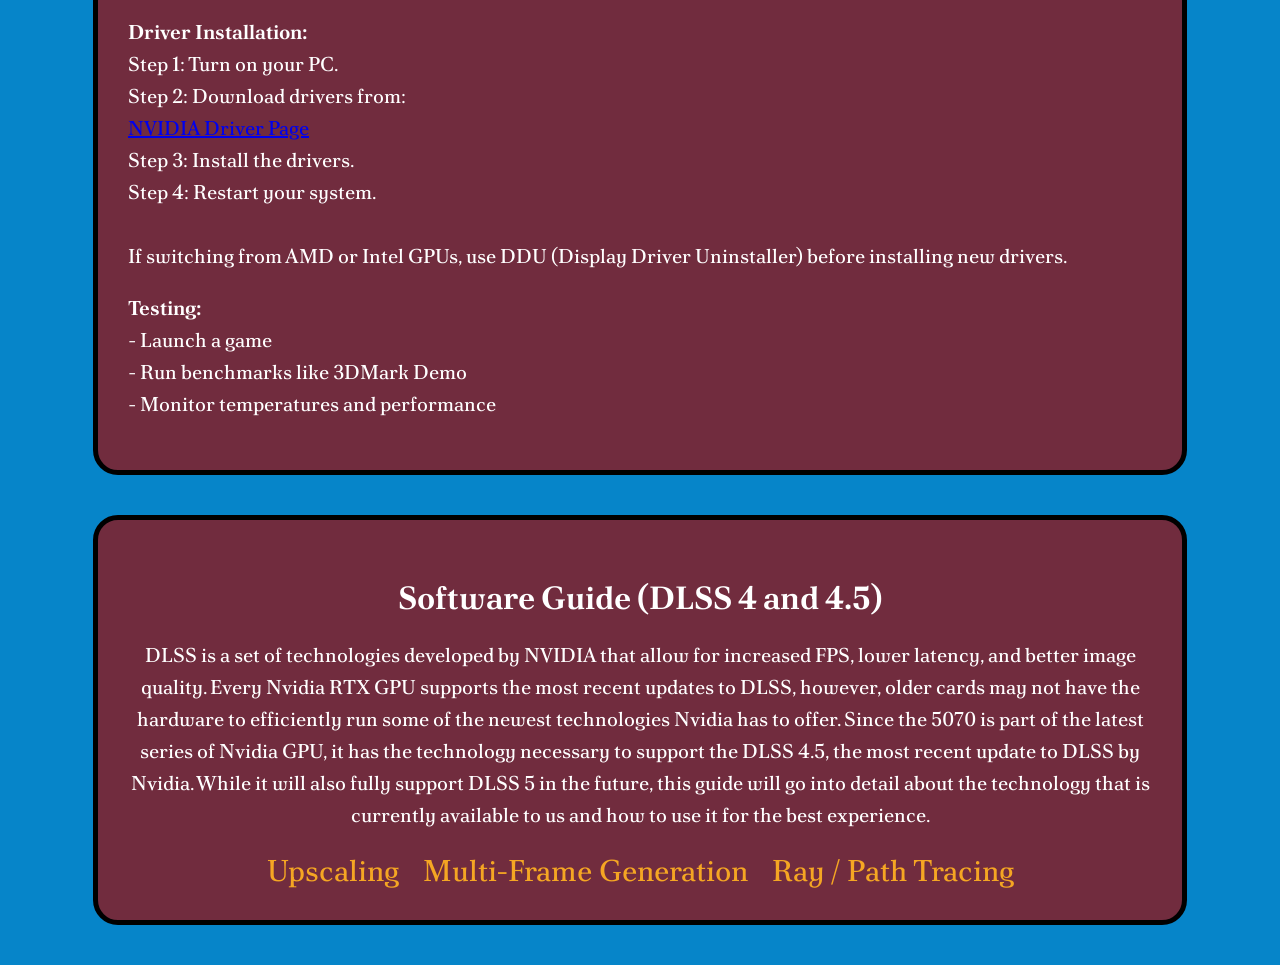
<file: userGuide.html>
<!DOCTYPE html>
<html lang="en-US">

<!--mData-->

<head>
  <!--Website Title-->
  <title>G2GG - User Guide</title>

  <meta charset="UTF-8">

  <!-- Google Fonts -->
  <link rel="preconnect" href="https://fonts.googleapis.com">
  <link rel="preconnect" href="https://fonts.gstatic.com" crossorigin>

  <link href="https://fonts.googleapis.com/css2?family=Lora&display=swap" rel="stylesheet">
  <link href="https://fonts.googleapis.com/css2?family=Poltawski Nowy&display=swap" rel="stylesheet">
  <link href="https://fonts.googleapis.com/css2?family=Kode+Mono:wght@400..700&display=swap" rel="stylesheet">
  <link href="https://fonts.googleapis.com/css2?family=Keania+One&family=Kode+Mono:wght@400..700&display=swap" rel="stylesheet">

    
  <meta name="viewport" content="width=device-width, initial-scale=1.0">
  <meta name="description" content="5070 Guide">
  
  <link href="guideStyle.css" rel="stylesheet" type="text/css"/>
</head>


<!-Header-->
<div class = "menu">
 <a class = "menuPage" href = "index.html">GG2G</a>
 <a class = "curPage" href = "userGuide.html">5070 GUIDE</a>
 <a class = "menuPage" href = "faq%20(final).html">FAQ</a>
 <a class = "menuPage" href = "troubleshooting.html">HELP</a>
 <a class = "menuPage" href = "contact.html"> CONTACT</a>
 <a class = "menuPage" href = "info.html"> INFO</a>

 <h1 class = "desc"> This is a guide on buying, installing, and using the RTX 5070.</h1>
</div>

<div class = "BuyingGuide">
<h2 class = "Title"> Purchasing the RTX 5070</h2>
<p class = "article1">	Before purchasing ANY GPU, you should know what your goals are for building a PC. For example, if you like to play triple A, graphically intensive
					games, you should prioritize GPU performance and feature set, as well 
					as more cinematic monitor specifications (1440p/4k, HDR, Color Accuracy, 
					etc). If you like to play more competitive games, your budget should
					prioritize CPU performance, peripherals, and monitor specifications that give
					you a greater advantage (1080p/1440p, High Refresh Rate, Good Motion 
					clarity). A good quality power supply (PSU) from a reputable brand is also essential. 
					Lower quality PSUs are more at risk to malfunction, which may break additional hardware in your computer. 
					There are even cases of good PSUs malfunctioning so it is important to buy your PSU from a reputable brand with a 
					warranty that will replace your PSU (or even your PC) if it ever malfunctions. There are tier lists available on online to 
					find a good quality PSU if you want to look for yourself (SPL's PSU Tier List), however, for the RTX 5070, we can recommend 
					good 750 watt PSUs like CORSAIR RM750e and MSI MAG A750GL. Both these brands have good warranty in case the PSU does malfunction.
					<br><br>
					The RTX 5070 is a very good card for those who want to get into PC gaming as it has very strong capabilities in a 
					wide range of games and resolutions. However, it has raised above its MSRP of $549, which may make it hard to fit into your budget. 
					Fortunately, with some deal hunting, there is a to get around this price increase:
					<br><br>
					NewEgg Deals
					NewEgg typically offers free gifts with the purchase of a new GPU.
					While the 5070 is currently about 100$ above MSRP, NewEgg offers
					games (like the Resident Evil 9 game) and PC parts that make it worth
					the extra that is being paid.
</p>
<img src = "images/newEggDeal.png">
<p class = "caption1">
		This 5070 comes with a good quality 750W PSU and the newest
		Resident Evil Game. Even if you aren’t interested in the game,
		having a PSU worth $110 will allow you to purchase the 5070
		essentially at MSRP 
		
		You could also look at the used market, however this isn’t as
		recommended since you may not be able to get warranty for your card
		and you could run into problems, depending on how the old owner
		used the GPU

		Last but not least, you want to make sure your card fits your PC case.
		The amount of fans a GPU is an easy way to determine whether your
		GPU will work for your case. A 2 fan card, like the one above, will fit
		most standard cases, however a 3 fan card may require a larger, ATX
		case.
</p>
</div> 

<!-- Installation Guide -->
<div class="InstallationGuide">
<h2 class="Title">Installing the RTX 5070</h2>

<p class="article1">
This guide will go over the physical installation of the RTX 5070, as well as software/drivers you’ll need to install. installing the RTX 5070 is essentially the same process, except for one small part: The new 12V-2x6 power connector, which will be discussed in more detail later. If you’ve used a different GPU on your PC, it is a good idea to download the drivers of your new GPU and then uninstall your old GPU’s drivers via DDU (Especially if moving from an AMD or Intel GPU).
</p>

<p class="article1">
<b>Preparation:</b>
<br>
Step 1: Shut down your PC completely.
<br>
Step 2: Unplug all cables from the system.
<br>
Step 3: Press the power button once to discharge remaining electricity.
</p>

<p class="article1">
<b>Installing the GPU:</b>
<br>
Step 1: Open your PC case.
<br>
Step 2: Locate the PCIe slot on the motherboard (in red below, usually the top slot).
<br>
Step 3: Push down the retention clip on the slot (in green below).
<br>
Step 4: Remove the required expansion slot covers using a screwdriver.
<br>
Step 5: Align the GPU with the PCIe slot.
<br>
Step 6: Insert the GPU firmly until you hear a click.
<br>
Step 7: Secure the GPU to the case using screws.
<br><br>

Make sure the card sits level. If it sags, consider using a GPU support bracket.
</p>

<img src="images/mobo.png">

<p class="article1">
<b>Powering the GPU:</b>
<br>
Step 1: Locate the 12V-2x6 adapter included with your GPU.
<br>
Step 2: Connect the adapter to your GPU.
<br>
Step 3: Attach PSU cables to the adapter (usually 8-pin connectors).
<br>
Step 4: Ensure all cables are fully seated.
</p>

<p class="article1">
<b>Driver Installation:</b>
<br>
Step 1: Turn on your PC.
<br>
Step 2: Download drivers from:
<br>
<a href="https://www.nvidia.com/Download/index.aspx" target="_blank">NVIDIA Driver Page</a>
<br>
Step 3: Install the drivers.
<br>
Step 4: Restart your system.
<br><br>

If switching from AMD or Intel GPUs, use DDU (Display Driver Uninstaller) before installing new drivers.
</p>

<p class="article1">
<b>Testing:</b>
<br>
- Launch a game
<br>
- Run benchmarks like 3DMark Demo
<br>
- Monitor temperatures and performance
</p>

</div>

<div class = "SoftwareGuide">
	<h2 class = "Title"> Software Guide (DLSS 4 and 4.5) </h2>
		<p class = "article1">
		DLSS is a set of technologies developed by NVIDIA that allow for increased FPS, lower latency, and better image quality. Every Nvidia RTX GPU supports the most recent updates to DLSS, however, older cards may not have the hardware to efficiently run some of the newest technologies Nvidia has to offer. Since the 5070 is part of the latest series of Nvidia GPU, it has the technology necessary to support the DLSS 4.5, the most recent update to DLSS by Nvidia. While it will also fully support DLSS 5 in the future, this guide will go into detail about the technology that is currently available to us and how to use it for the best experience.
		</p>
		 <a class = "menuPage" href = "software pages/upscaling.html">Upscaling</a>
 		 <a class = "menuPage" href = "software pages/mfg.html"> Multi-Frame Generation</a>
 		 <a class = "menuPage" href = "software pages/ray-pathtracing.html"> Ray / Path Tracing</a>
</div>
</html>
</file>
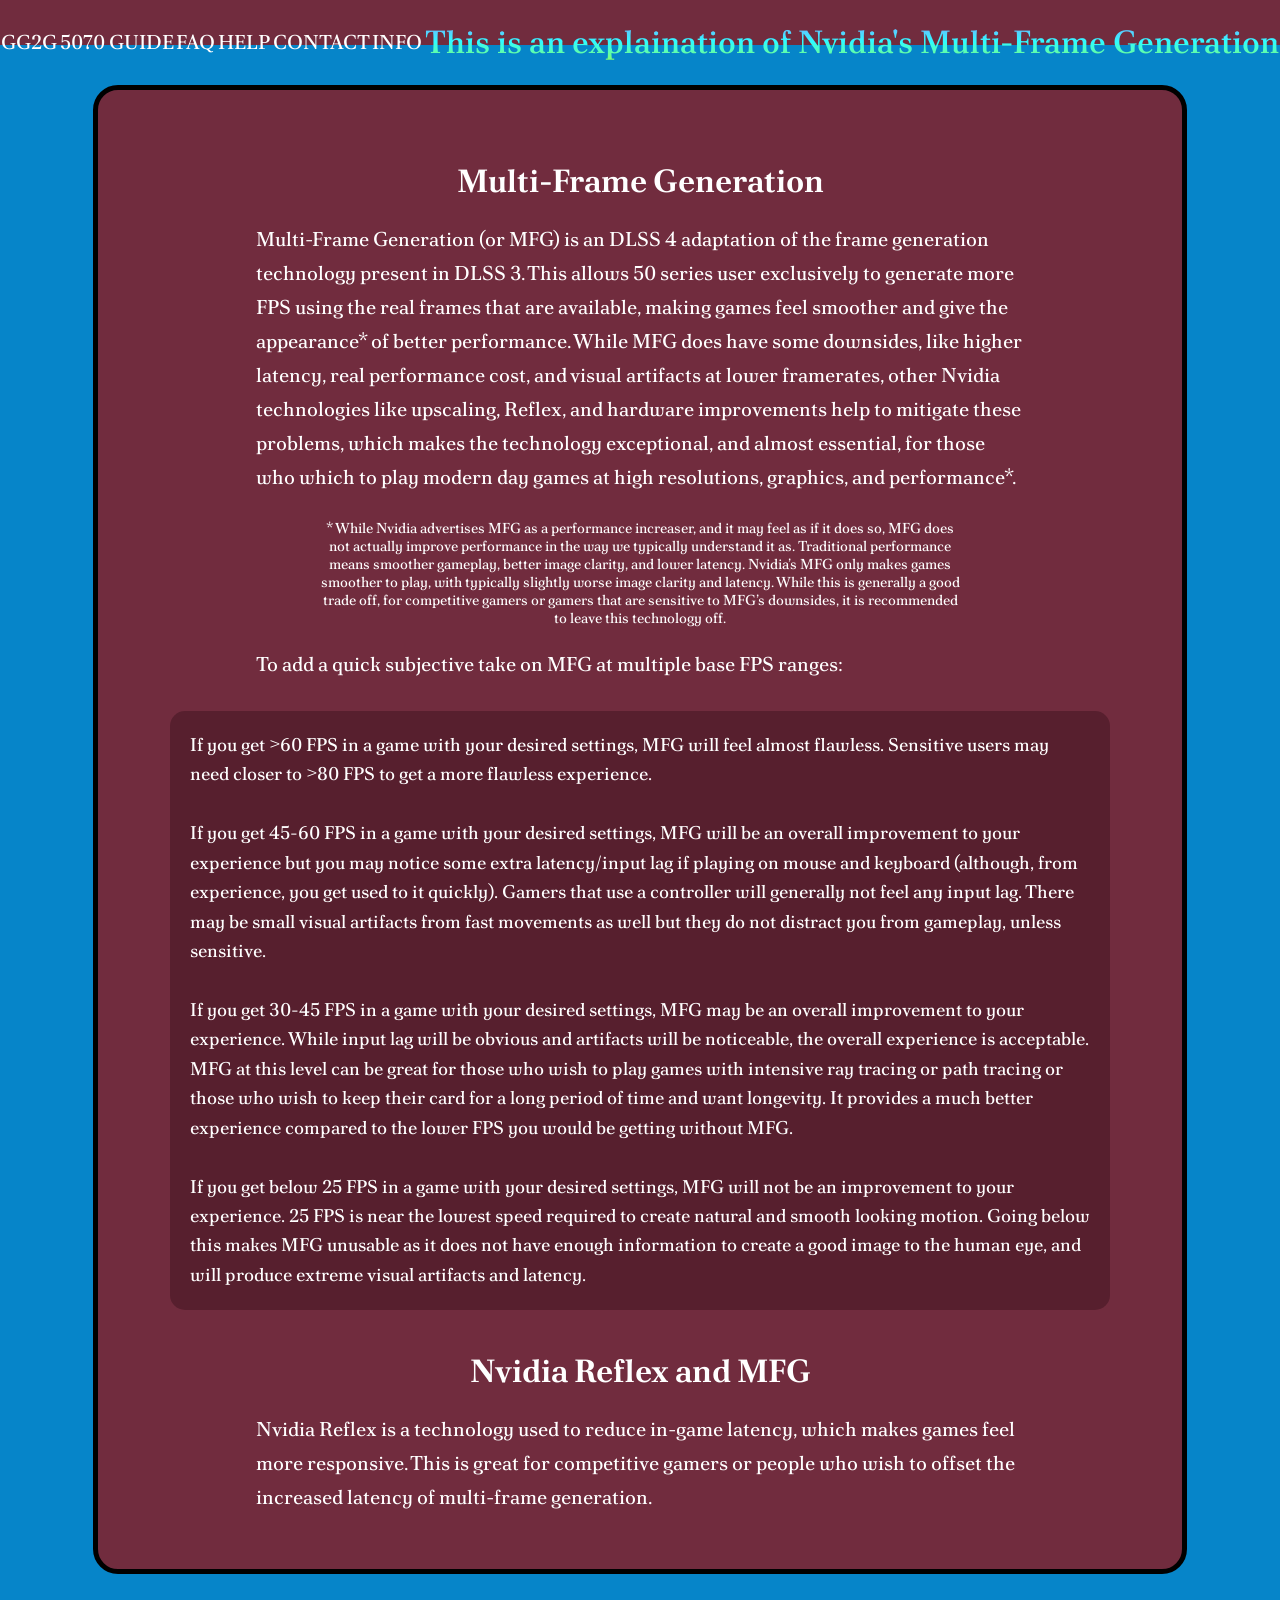
<file: software pages/mfg.html>
<!DOCTYPE html>
<html lang="en-US">

<!--mData-->

<head>
  <!--Website Title-->
  <title>G2GG - MFG</title>

  <meta charset="UTF-8">

  <!-- Google Fonts -->
  <link rel="preconnect" href="https://fonts.googleapis.com">
  <link rel="preconnect" href="https://fonts.gstatic.com" crossorigin>

  <link href="https://fonts.googleapis.com/css2?family=Lora&display=swap" rel="stylesheet">
  <link href="https://fonts.googleapis.com/css2?family=Poltawski Nowy&display=swap" rel="stylesheet">
  <link href="https://fonts.googleapis.com/css2?family=Kode+Mono:wght@400..700&display=swap" rel="stylesheet">
  <link href="https://fonts.googleapis.com/css2?family=Keania+One&family=Kode+Mono:wght@400..700&display=swap" rel="stylesheet">
    
  <meta name="viewport" content="width=device-width, initial-scale=1.0">
  <meta name="description" content="5070 Guide">
  
  <link href="../guideStyle.css" rel="stylesheet" type="text/css" />
</head>

<!-Header-->
<div class = "menu">
 <a class = "menuPage" href = "../index.html">GG2G</a>
 <a class = "curPage" href = "../userGuide.html">5070 GUIDE</a>
 <a class = "menuPage" href = "../faq%20(final).html">FAQ</a>
 <a class = "menuPage" href = "../troubleshooting.html">HELP</a>
 <a class = "menuPage" href = "../contact.html"> CONTACT</a>
 <a class = "menuPage" href = "../info.html"> INFO</a>

 <h1 class = "desc"> This is an explaination of Nvidia's Multi-Frame Generation</h1>
</div>

<div class = "article">
  <h2 class = "Title"> Multi-Frame Generation</h2>
    <p class = "text">
      Multi-Frame Generation (or MFG) is an DLSS 4 adaptation of the frame generation technology present in DLSS 3. This allows 50 series user exclusively to generate more FPS using the real frames that are available, making games feel smoother and give the appearance* of better performance. While MFG does have some downsides, like higher latency, real performance cost, and visual artifacts at lower framerates, other Nvidia technologies like upscaling, Reflex, and hardware improvements help to mitigate these problems, which makes the technology exceptional, and almost essential, for those who which to play modern day games at high resolutions, graphics, and performance*. 
    </p>
    <p class = "caption">
      * While Nvidia advertises MFG as a performance increaser, and it may feel as if it does so, MFG does not actually improve performance in the way we typically understand it as. Traditional performance means smoother gameplay, better image clarity, and lower latency. Nvidia’s MFG only makes games smoother to play, with typically slightly worse image clarity and latency. While this is generally a good trade off, for competitive gamers or gamers that are sensitive to MFG’s downsides, it is recommended to leave this technology off.
    </p>
    <p class = "text">
      To add a quick subjective take on MFG at multiple base FPS ranges:
    </p>
    <p class = "comparison">
      If you get >60 FPS in a game with your desired settings, MFG will feel almost flawless. Sensitive users may need closer to >80 FPS to get a more flawless experience.
      <br><br>
      If you get 45-60 FPS in a game with your desired settings, MFG will be an overall improvement to your experience but you may notice some extra latency/input lag if playing on mouse and keyboard (although, from experience, you get used to it quickly). Gamers that use a controller will generally not feel any input lag. There may be small visual artifacts from fast movements as well but they do not distract you from gameplay, unless sensitive.
      <br><br>
      If you get 30-45 FPS in a game with your desired settings, MFG may be an overall improvement to your experience. While input lag will be obvious and artifacts will be noticeable, the overall experience is acceptable. MFG at this level can be great for those who wish to play games with intensive ray tracing or path tracing or those who wish to keep their card for a long period of time and want longevity. It provides a much better experience compared to the lower FPS you would be getting without MFG.
      <br><br>
      If you get below 25 FPS in a game with your desired settings, MFG will not be an improvement to your experience. 25 FPS is near the lowest speed required to create natural and smooth looking motion. Going below this makes MFG unusable as it does not have enough information to create a good image to the human eye, and will produce extreme visual artifacts and latency.
    </p>
    <h2 class = "Title">Nvidia Reflex and MFG</h2>
    <p class = "text">
      Nvidia Reflex is a technology used to reduce in-game latency, which makes games feel more responsive. This is great for competitive gamers or people who wish to offset the increased latency of multi-frame generation.
    </p>
</div>
</html>
</file>
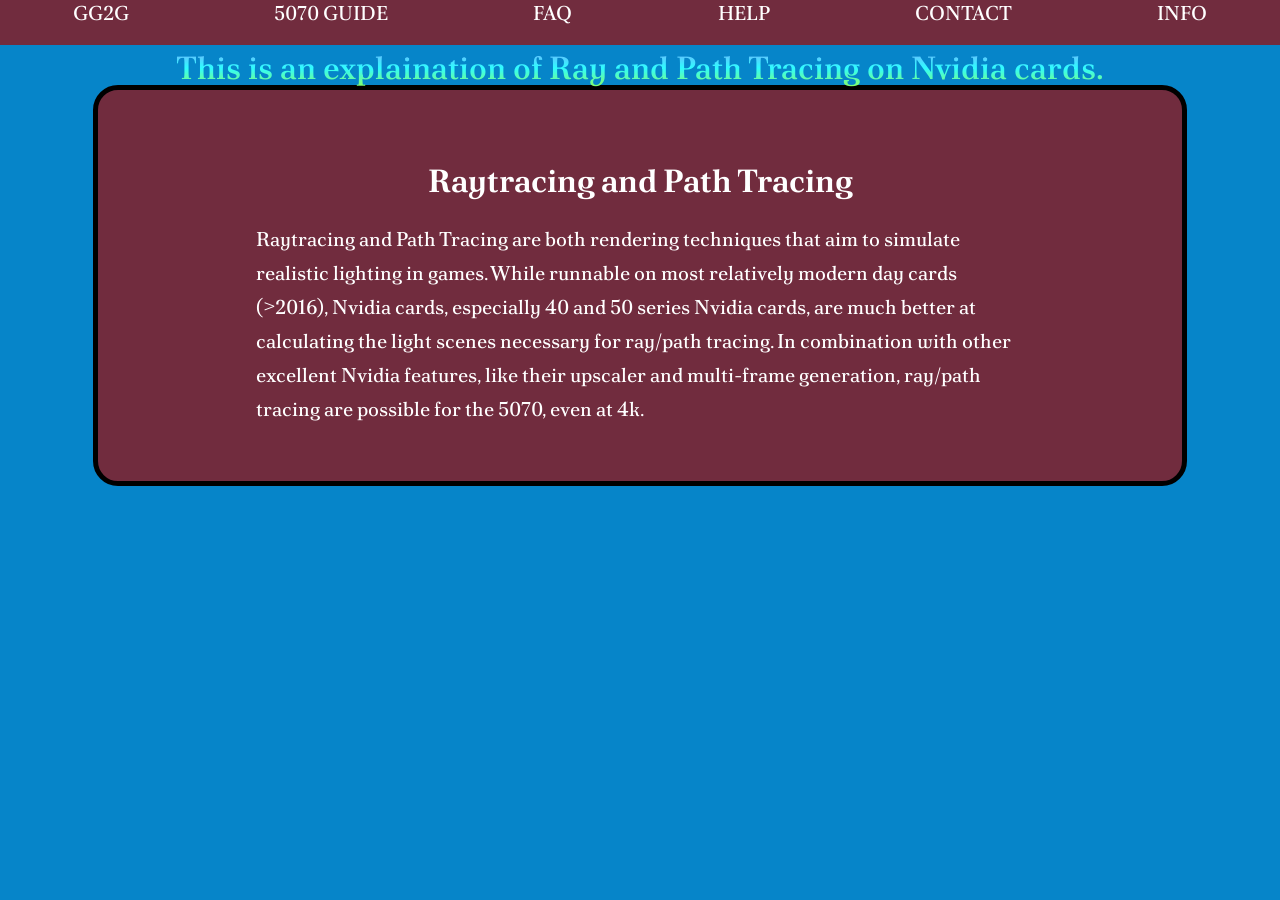
<file: software pages/ray-pathtracing.html>
<!DOCTYPE html>
<html lang="en-US">

<!--mData-->

<head>
  <!--Website Title-->
  <title>G2GG - Raytracing</title>

  <meta charset="UTF-8">

  <!-- Google Fonts -->
  <link rel="preconnect" href="https://fonts.googleapis.com">
  <link rel="preconnect" href="https://fonts.gstatic.com" crossorigin>

  <link href="https://fonts.googleapis.com/css2?family=Lora&display=swap" rel="stylesheet">
  <link href="https://fonts.googleapis.com/css2?family=Poltawski Nowy&display=swap" rel="stylesheet">
  <link href="https://fonts.googleapis.com/css2?family=Kode+Mono:wght@400..700&display=swap" rel="stylesheet">
  <link href="https://fonts.googleapis.com/css2?family=Keania+One&family=Kode+Mono:wght@400..700&display=swap" rel="stylesheet">
    
  <meta name="viewport" content="width=device-width, initial-scale=1.0">
  <meta name="description" content="5070 Guide">
  
  <link href="../guideStyle.css" rel="stylesheet" type="text/css" />
</head>


<!-Header-->
<div class = "menu">
 <a class = "menuPage" href = "../index.html">GG2G</a>
 <a class = "curPage" href = "../userGuide.html">5070 GUIDE</a>
 <a class = "menuPage" href = "../faq%20(final).html">FAQ</a>
 <a class = "menuPage" href = "../troubleshooting.html">HELP</a>
 <a class = "menuPage" href = "../contact.html"> CONTACT</a>
 <a class = "menuPage" href = "../info.html"> INFO</a>

 <h1 class = "desc"> This is an explaination of Ray and Path Tracing on Nvidia cards.</h1>
</div>

<div class = "article">
  <h2 class = "Title"> Raytracing and Path Tracing</h2>
  <p class = text>
    Raytracing and Path Tracing are both rendering techniques that aim to simulate realistic lighting in games. While runnable on most relatively modern day cards (>2016), Nvidia cards, especially 40 and 50 series Nvidia cards, are much better at calculating the light scenes necessary for ray/path tracing. In combination with other excellent Nvidia features, like their upscaler and multi-frame generation, ray/path tracing are possible for the 5070, even at 4k.
  </p>
</div>
</html>
</file>
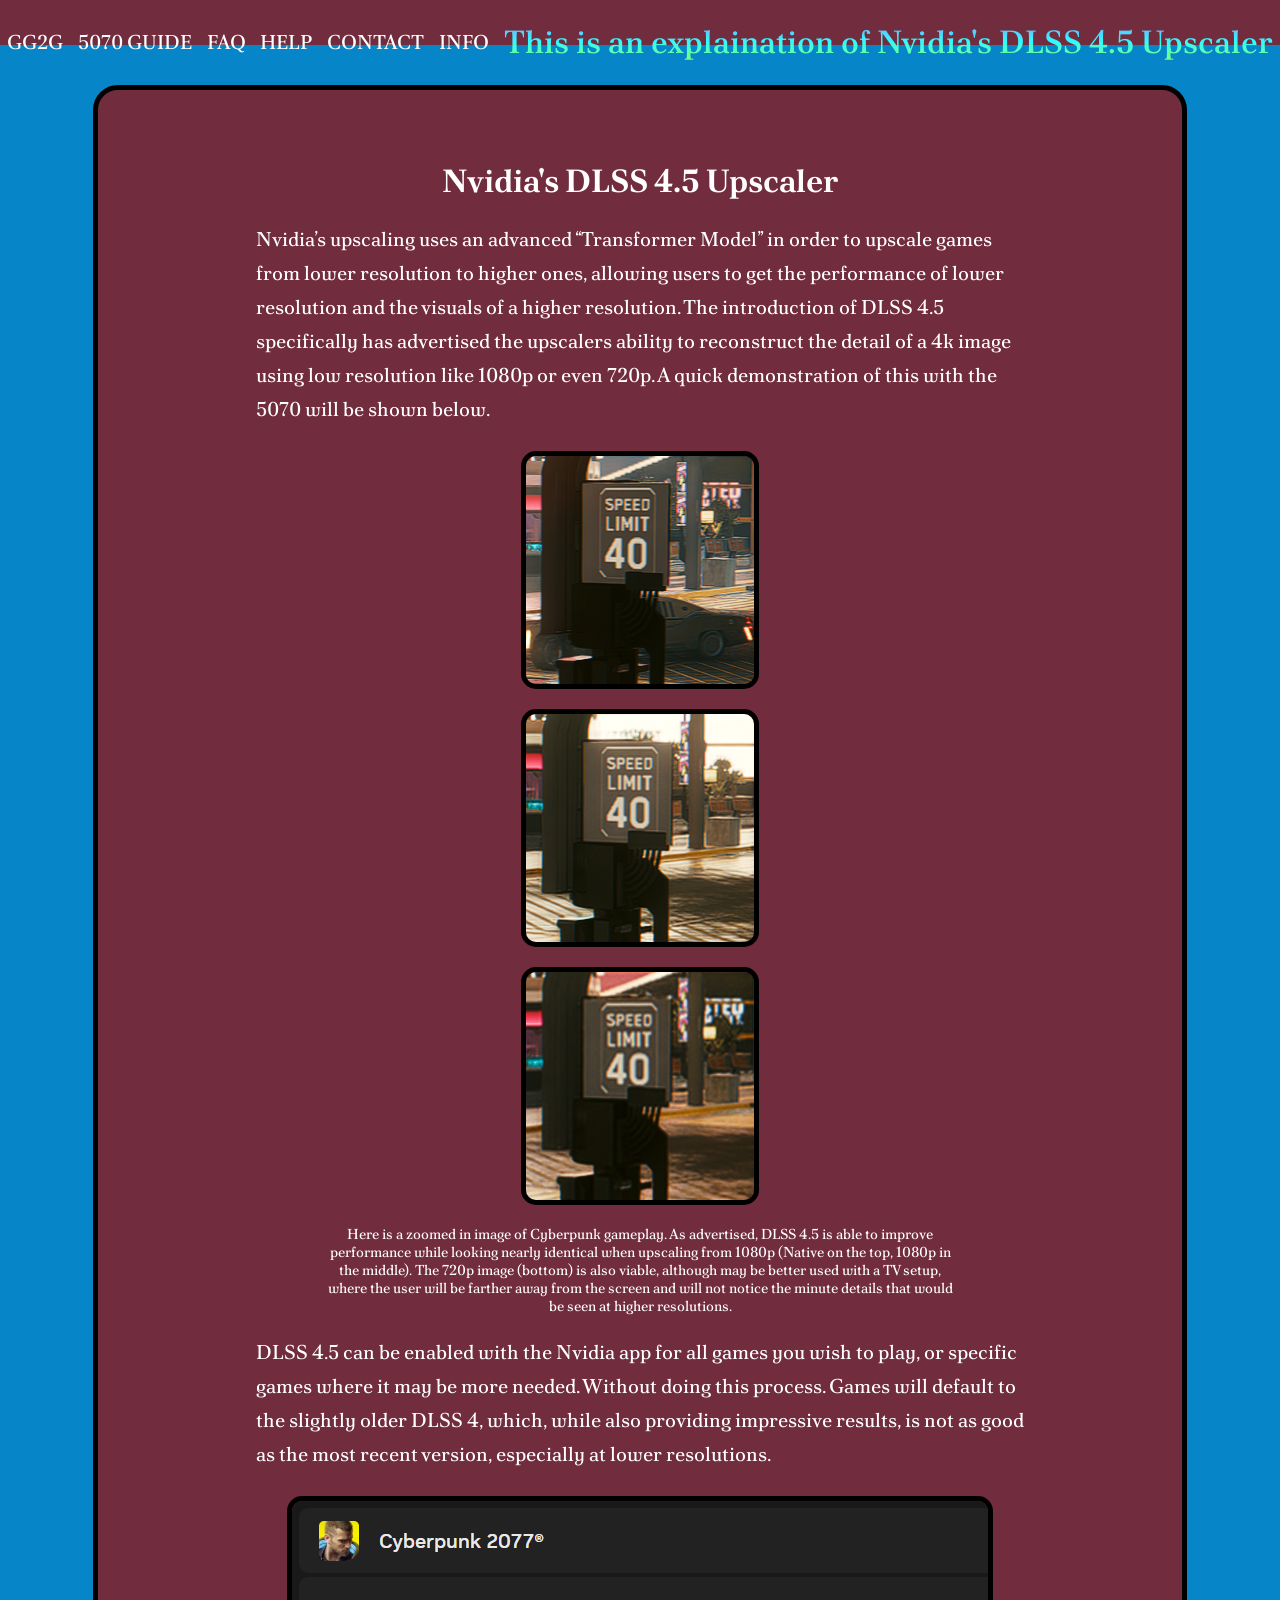
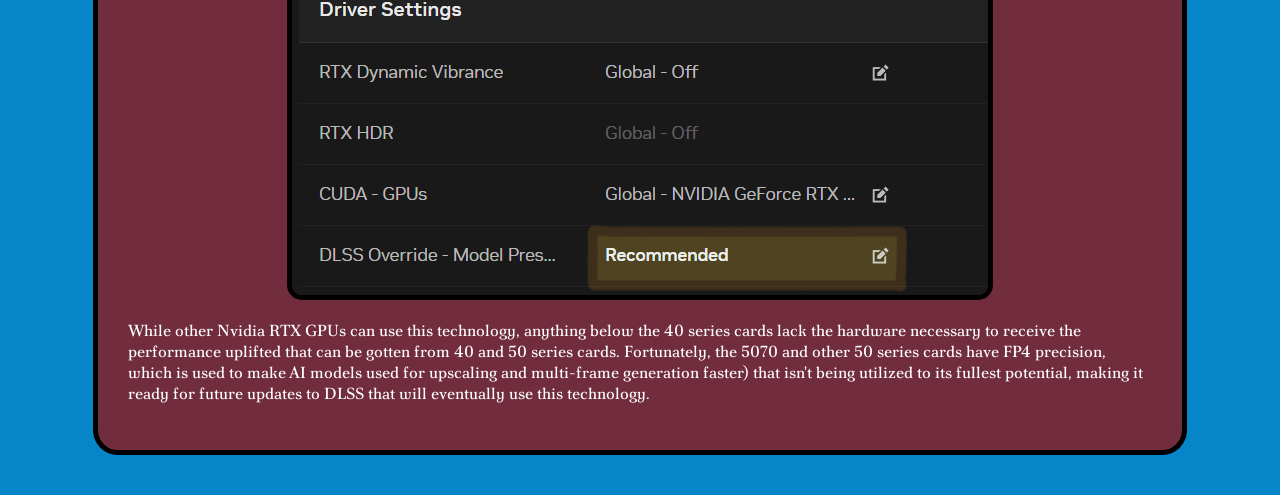
<file: software pages/upscaling.html>
<!DOCTYPE html>
<html lang="en-US">

<!--mData-->

<head>
  <!--Website Title-->
  <title>G2GG - Upscaling</title>

  <meta charset="UTF-8">

  <!-- Google Fonts -->
  <link rel="preconnect" href="https://fonts.googleapis.com">
  <link rel="preconnect" href="https://fonts.gstatic.com" crossorigin>

  <link href="https://fonts.googleapis.com/css2?family=Lora&display=swap" rel="stylesheet">
  <link href="https://fonts.googleapis.com/css2?family=Poltawski Nowy&display=swap" rel="stylesheet">
  <link href="https://fonts.googleapis.com/css2?family=Kode+Mono:wght@400..700&display=swap" rel="stylesheet">
  <link href="https://fonts.googleapis.com/css2?family=Keania+One&family=Kode+Mono:wght@400..700&display=swap" rel="stylesheet">
    
  <meta name="viewport" content="width=device-width, initial-scale=1.0">
  <meta name="description" content="5070 Guide">
  
  <link href="../guideStyle.css" rel="stylesheet" type="text/css" />
</head>

<!-Header-->
<div class = "menu">
 <a class = "menuPage" href = "../index.html">GG2G</a>
 <a class = "curPage" href = "../userGuide.html">5070 GUIDE</a>
 <a class = "menuPage" href = "../faq%20(final).html">FAQ</a>
 <a class = "menuPage" href = "../troubleshooting.html">HELP</a>
 <a class = "menuPage" href = "../contact.html"> CONTACT</a>
 <a class = "menuPage" href = "../info.html"> INFO</a>

 <h1 class = "desc"> This is an explaination of Nvidia's DLSS 4.5 Upscaler</h1>
</div>

<div class = "article">
  <h2 class = "Title">Nvidia's DLSS 4.5 Upscaler</h2>
    <p class = "text">
    Nvidia’s upscaling uses an advanced “Transformer Model” in order to upscale games from lower resolution to higher ones, allowing users to get the performance of lower resolution and the visuals of a higher resolution. The introduction of DLSS 4.5 specifically has advertised the upscalers ability to reconstruct the detail of a 4k image using  low resolution like 1080p or even 720p. A quick demonstration of this with the 5070 will be shown below.
    </p>
      <img src = "../images/4kNative.png">
      <img src = "../images/4kPerf.png">
      <img src = "../images/4kUPerf.png">
    <p class = "caption">
    Here is a zoomed in image of Cyberpunk gameplay. As advertised, DLSS 4.5 is able to improve performance while looking nearly identical when upscaling from 1080p (Native on the top, 1080p in the middle). The 720p image (bottom) is also viable, although may be better used with a TV setup, where the user will be farther away from the screen and will not notice the minute details that would be seen at higher resolutions.
    </p>
    <p class = "text">
      DLSS 4.5 can be enabled with the Nvidia app for all games you wish to play, or specific games where it may be more needed. Without doing this process. Games will default to the slightly older DLSS 4, which, while also providing impressive results, is not as good as the most recent version, especially at lower resolutions.
    </p>
      <img src = "../images/DLSSOverride.png"> <!-- Image of Nvidia App-->
    <p>
      While other Nvidia RTX GPUs can use this technology, anything below the 40 series cards lack the hardware necessary to receive the performance uplifted that can be gotten from 40 and 50 series cards. Fortunately, the 5070 and other 50 series cards have FP4 precision, which is used to make AI models used for upscaling and multi-frame generation faster) that isn't being utilized to its fullest potential, making it ready for future updates to DLSS that will eventually use this technology.
    </p>
</div>
</html>
</file>
<file: guideStyle.css>
body 
{
    overflow-x: hidden;
    background:#0685C9;
    font-family: "Poltawski Nowy", serif;
    margin:0px;
}

.menu 
{
    display: flex;
    justify-content: space-around;
    flex-wrap: wrap;

    align-items: center;

    background: #712C3E;
    height:5vh;
    width:100vw;
}

.menu a 
{
    font-size: 125%;
    color: #ffffff;
    text-decoration: none;
}

.menu .desc
{
  background: linear-gradient(180deg, #7FA1FF, #2EFCFF, #8EFF59);
  -webkit-background-clip: text;
  -webkit-text-fill-color: transparent;
  font-weight: 600;

}

.BuyingGuide,
.InstallationGuide,
.SoftwareGuide {
    width: 80vw;
    margin: 40px auto;

    background: #712C3E;
    border-radius: 25px;
    border: 5px solid black;
    font-size: 100%;
    color: #ffffff;

    padding: 30px;
}

.Title {
    font-size: 200%;
    text-align: center;
    margin-bottom: 20px;
}

.article1 {
    font-size: 125%;
    line-height: 1.6;
    margin-bottom: 20px;
}

img {
    display: block;
    margin: 20px auto;
    max-width: 100%;
    border-radius: 15px;
    border: 5px solid black;
}

.caption1 {
    font-size: 16px;
    text-align: center;
    opacity: 0.9;
}

.SoftwareGuide .menuPage {
    width: 200px;
    height: 60px;
    margin: 10px;
}

.SoftwareGuide {
    text-align: center;
}

.SoftwareGuide .menuPage
{
    font-size: 30px;
    color:#f5a623;
    text-decoration: none;
}

/*  MFG Page */


.article {
    width: 80vw;
    margin: 40px auto;

    background: #712C3E;
    border-radius: 25px;
    border: 5px solid black;

    padding: 30px;
    color: #ffffff;
}

.article .Title {
    margin-top: 40px;
    margin-bottom: 15px;

    font-size: 200%;
    text-align: center;
}

.text {
    font-size: 125%;
    line-height: 1.7;
    margin-bottom: 25px;

    max-width: 60vw;
    margin-left: auto;
    margin-right: auto;
}

.comparison {
    font-size: 115%;
    line-height: 1.6;

    background: rgba(27, 1, 10, 0.30);
    padding: 20px;
    border-radius: 15px;

    margin: 30px auto;
    max-width: 900px;
}

.caption {
    font-size: 90%;
    text-align: center;

    max-width: 50vw;
    margin: 20px auto;
}
</file>
